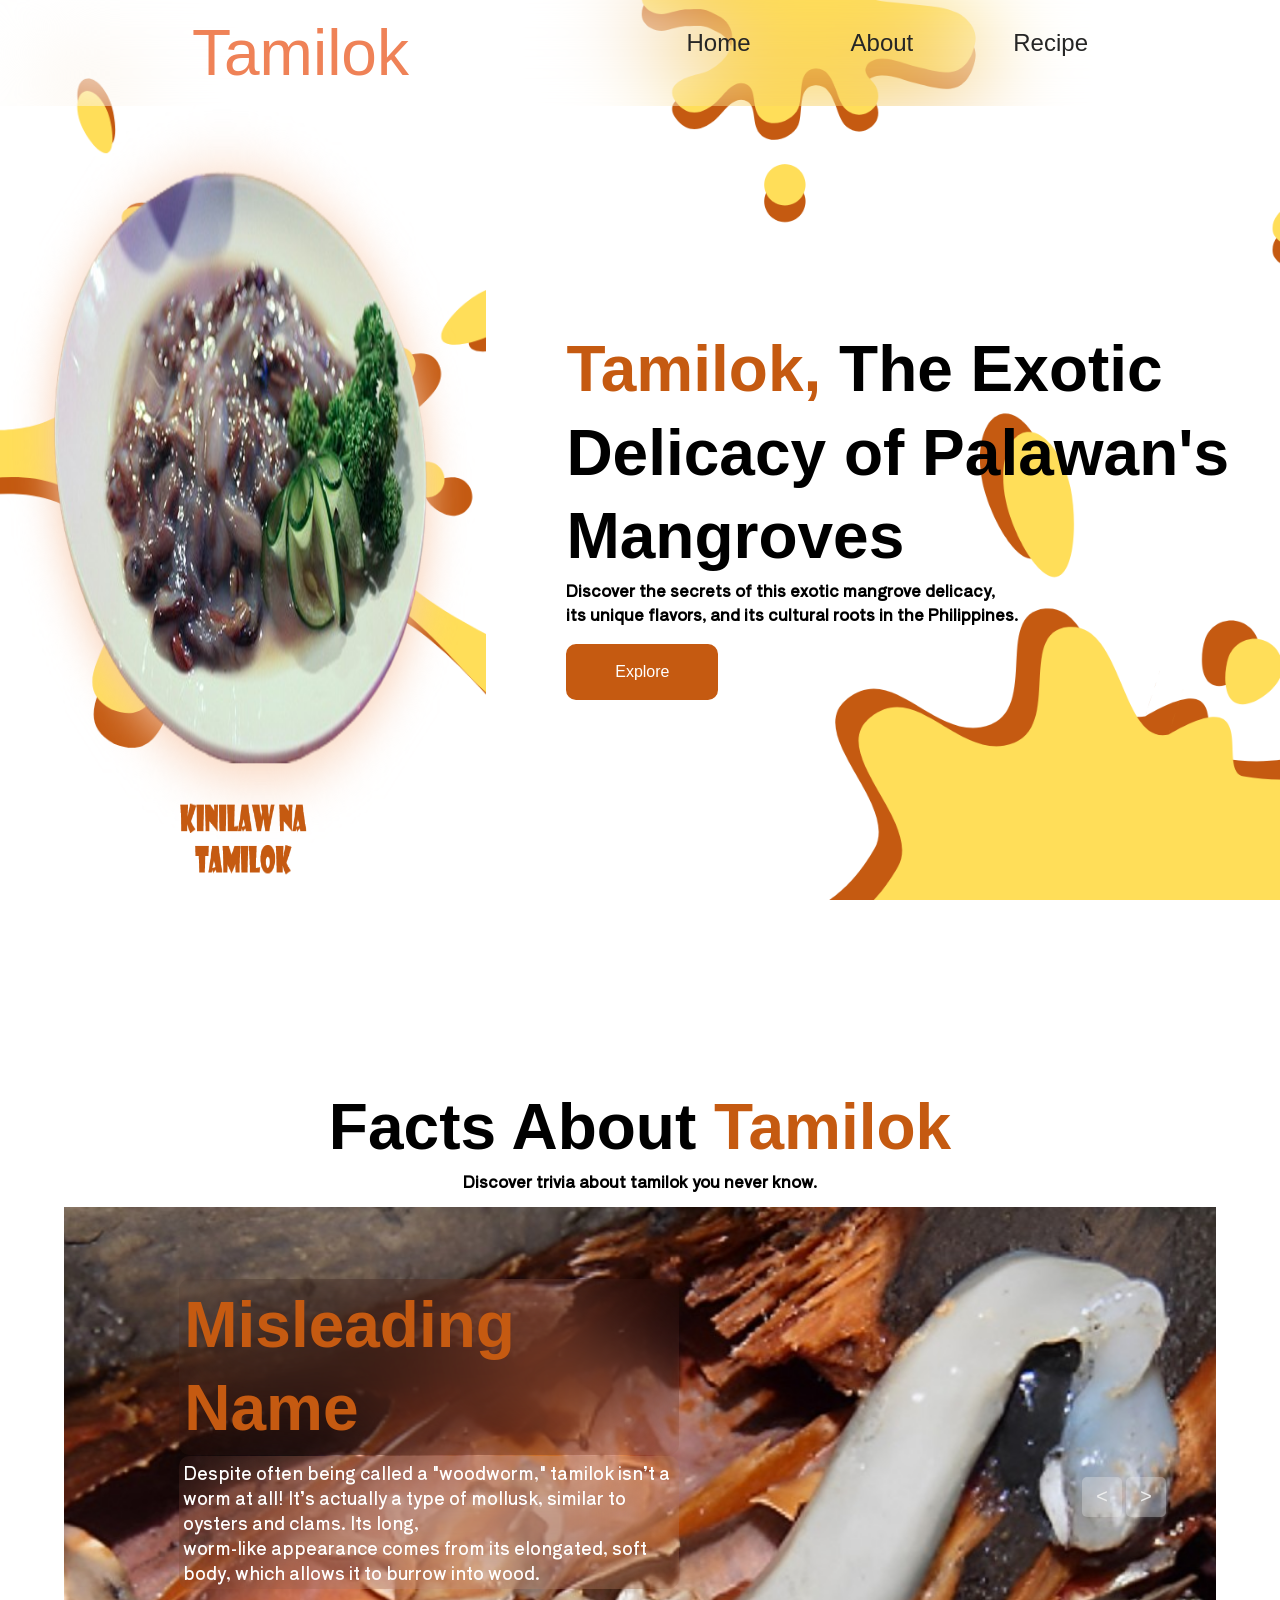
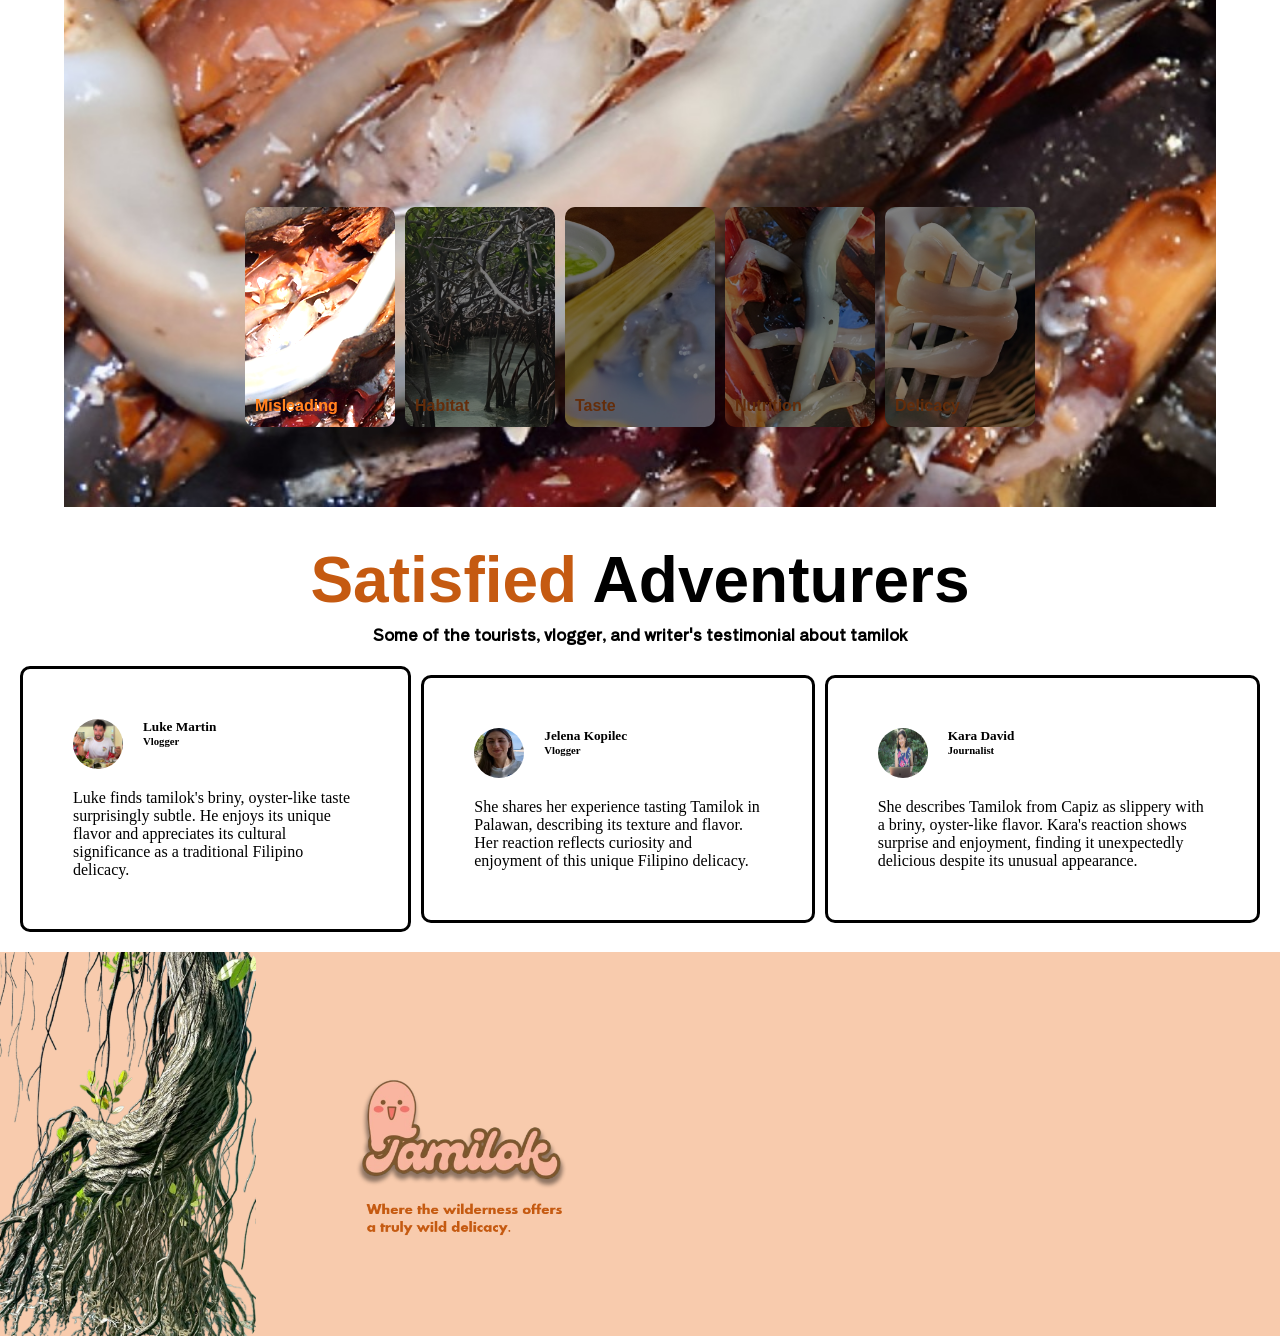
<file: index.html>
<html>
<head>
<title>Tamilok</title>

<!-- css link -->
<link rel="stylesheet" href="index.css">

<!-- logo font -->
<link rel="preconnect" href="https://fonts.googleapis.com">
<link rel="preconnect" href="https://fonts.gstatic.com">
<link href="https://fonts.googleapis.com/css2?family=Oi&display=swap" rel="stylesheet">
<link href="https://fonts.googleapis.com/css2?family=Oi&family=Shippori+Antique&display=swap" rel="stylesheet">
</head>



<body>
   <header>
      <p class= "logo">Tamilok</p>
	    <nav>
		   <ul>
		       <a href="index.html">Home</a>
		       <a href="About_tamilok.html">About</a>
		       <a href="Recipe.html">Recipe</a>
		       
		   </ul>
        </nav>
		
   </header>
   <section class="home">
   <div class="home-img">
		<img src=".\img\Picture2.png" alt="kinilaw na tamilok">
   </div>
   <div class="home-content">
		<h1><span>Tamilok,</span> The Exotic Delicacy of Palawan's Mangroves</h1>
		<p>Discover the secrets of this exotic mangrove delicacy,<br> its unique flavors, and its cultural roots in the Philippines.</p>
		<br>
		<button onclick="scrollToSection('section1')">Explore</button>
   </div>
   
   </section>
   <br>
   <br>
   <section  id="section1" class="home2">
   
   </section >
   
 
   <section class="home3">
   <div class="title">
   <br>
   <br>
   <br>
   <h1>Facts About <span>Tamilok</span></h1>
   <p>Discover trivia about tamilok you never know.</p>
   </div> 
   </section>
    
   
  
   
   <section>
    <!-- slider -->

    <div class="slider">
        <!-- list Items -->
        <div class="list">
            <div class="item active">
                <img src="background/1.jpg">
                <div class="content">
                    <h2>Misleading Name</h2>
                    <p>
                        Despite often being called a "woodworm," tamilok isn’t a worm at all! It’s actually a type of mollusk,
						similar to oysters and clams. Its long, <br>worm-like appearance comes from its elongated, soft body, 
						which allows it to burrow into wood.

                    </p>
                </div>
            </div>
            <div class="item">
                <img src="background/2.jpg">
                <div class="content">
                   
                    <h2>Found in Mangroves</h2>
                    <p>
                        Tamilok is found primarily in mangrove forests, particularly in the Philippines and other parts of Southeast Asia.
						It burrows into the mangrove wood, feeding on the wood’s particles and creating tunnels within.
                    </p>
                </div>
            </div>
            <div class="item">
                <img src="background/3.jpg">
                <div class="content">
                  
                    <h2>Unique Taste</h2>
                    <p>
                         Tamilok has a taste often described as a cross between oysters and mussels, with a creamy and slightly salty flavor. 
						 Locals enjoy it fresh, marinated with vinegar and spices, or even raw with a dash of calamansi juice!

                    </p>
                </div>
            </div>
            <div class="item">
                <img src="background/4.jpg">
                <div class="content">
                   
                    <h2>Nutritional Value</h2>
                    <p>
                       Tamilok is packed with protein, making it a good source of nutrition for people in regions where it’s consumed. 
					   It’s also low in fat and high in other minerals, contributing to its growing reputation as an exotic but healthy delicacy.

                    </p>
                </div>
            </div>
            <div class="item">
                <img src="background/5.jpg">
                <div class="content">
                    
                    <h2>Cultural Delicacy</h2>
                    <p>
                        In the Philippines, tamilok is considered a delicacy, especially in Palawan. 
						It’s often a dare or a fun experience for tourists to try it, and it’s even celebrated in local festivals, showcasing the unique culinary heritage of the area.

                    </p>
                </div>
            </div>
        </div>
		 <!-- button arrows -->
        <div class="arrows">
            <button id="prev"><</button>
            <button id="next">></button>
        </div>
        <!-- thumbnail -->
        <div class="thumbnail">
            <div class="item active">
                <img src="background/1.jpg">
                <div class="content">
                    Misleading
                </div>
            </div>
            <div class="item">
                <img src="background/2.jpg">
                <div class="content">
                    Habitat
                </div>
            </div>
            <div class="item">
                <img src="background/3.jpg">
                <div class="content">
                    Taste
                </div>
            </div>
            <div class="item">
                <img src="background/4.jpg">
                <div class="content">
                    Nutrition
                </div>
            </div>
            <div class="item">
                <img src="background/5.jpg">
                <div class="content">
                    Delicacy
                </div>
            </div>
        </div>
    </div>


    <script src="app.js"></script>
   </section>
   <div class="testimony">
		<div class = "title">
		   <h1><span>Satisfied</span> Adventurers</h1>
		    <p>Some of the tourists, vlogger, and writer's testimonial about tamilok</p>
		</div>
   </div>
   
   
   <section class="msgbox">
		   <div class = "msg">
		   <div class="name_work">
		        <img src="./profile pics/Lukemartin.jpg" alt="picture">
				<ul>
				<h5>Luke Martin</h5>
				<h6>Vlogger</h6>
				<ul>
				</div>
				<p>Luke finds tamilok's briny, oyster-like taste surprisingly subtle. He enjoys its unique flavor
                     and appreciates its cultural significance as a traditional Filipino delicacy.</p>
				
		   </div>
		   <div class = "msg">
		   <div class="name_work">
		        <img src="./profile pics/Jelena.png" alt="picture">
				<ul>
				<h5>Jelena Kopilec</h5>
				<h6>Vlogger</h6>
				<ul>
				</div>
				<p>She shares her experience tasting Tamilok in Palawan, describing its texture and flavor.
                     Her reaction reflects curiosity and enjoyment of this unique Filipino delicacy.
</p>
		   </div>
		   <div class = "msg">
		   <div class="name_work">
		        <img src="./profile pics/KaraDavid.jpg" alt="picture">
				<ul>
				<h5>Kara David</h5>
				<h6>Journalist</h6>
				<ul>
				</div>
				<p>She describes Tamilok from Capiz as slippery with a briny, oyster-like flavor.
                     Kara's reaction shows surprise and enjoyment, finding it unexpectedly delicious despite its unusual appearance.</p>
		   </div>
        </div>
    </section>
		
   <footer class="footer">
     <div class="mangrove">
	    <img src=".\img\Red_Mangroves___Florida-removebg-preview.png" alt="">
	 </div>
	 <div class="logo2">
	   <img src=".\img\Picture1.png" alt="">
	</div>
   </footer>
</body>
</html>
</file>
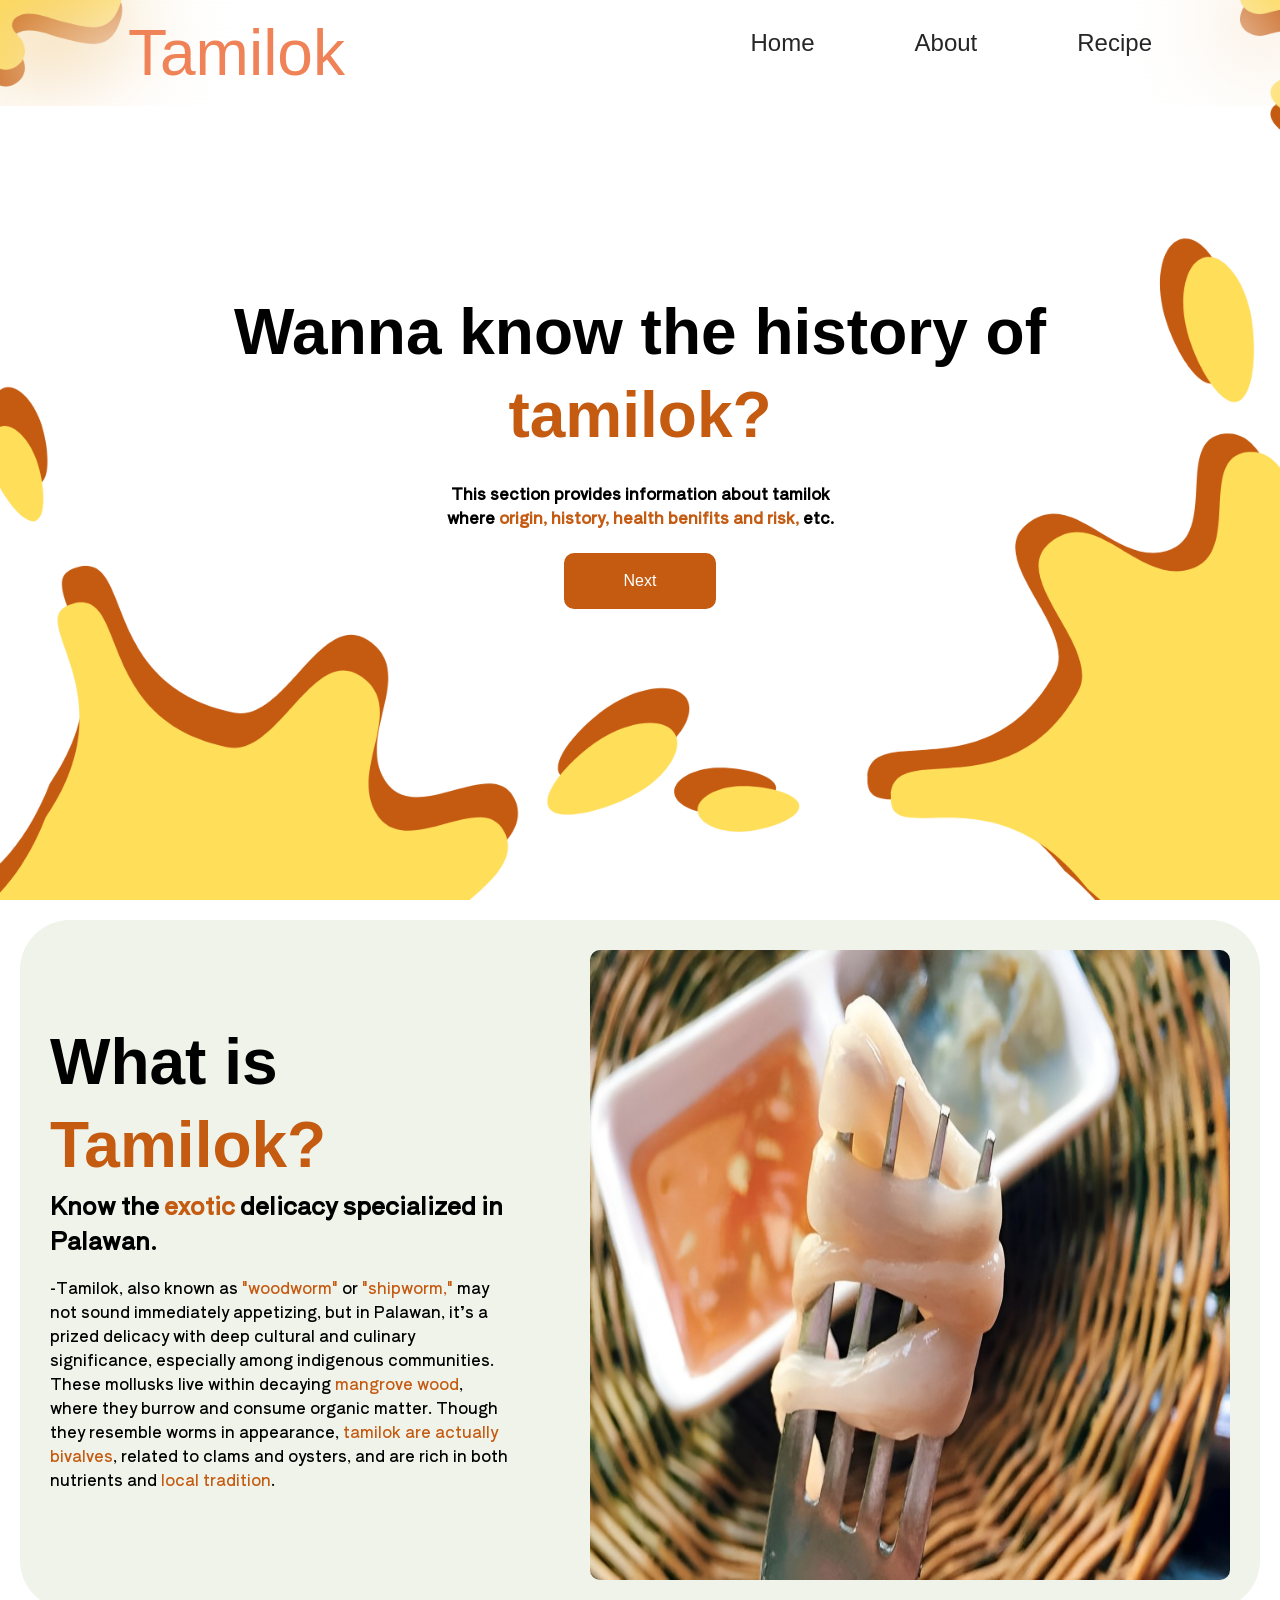
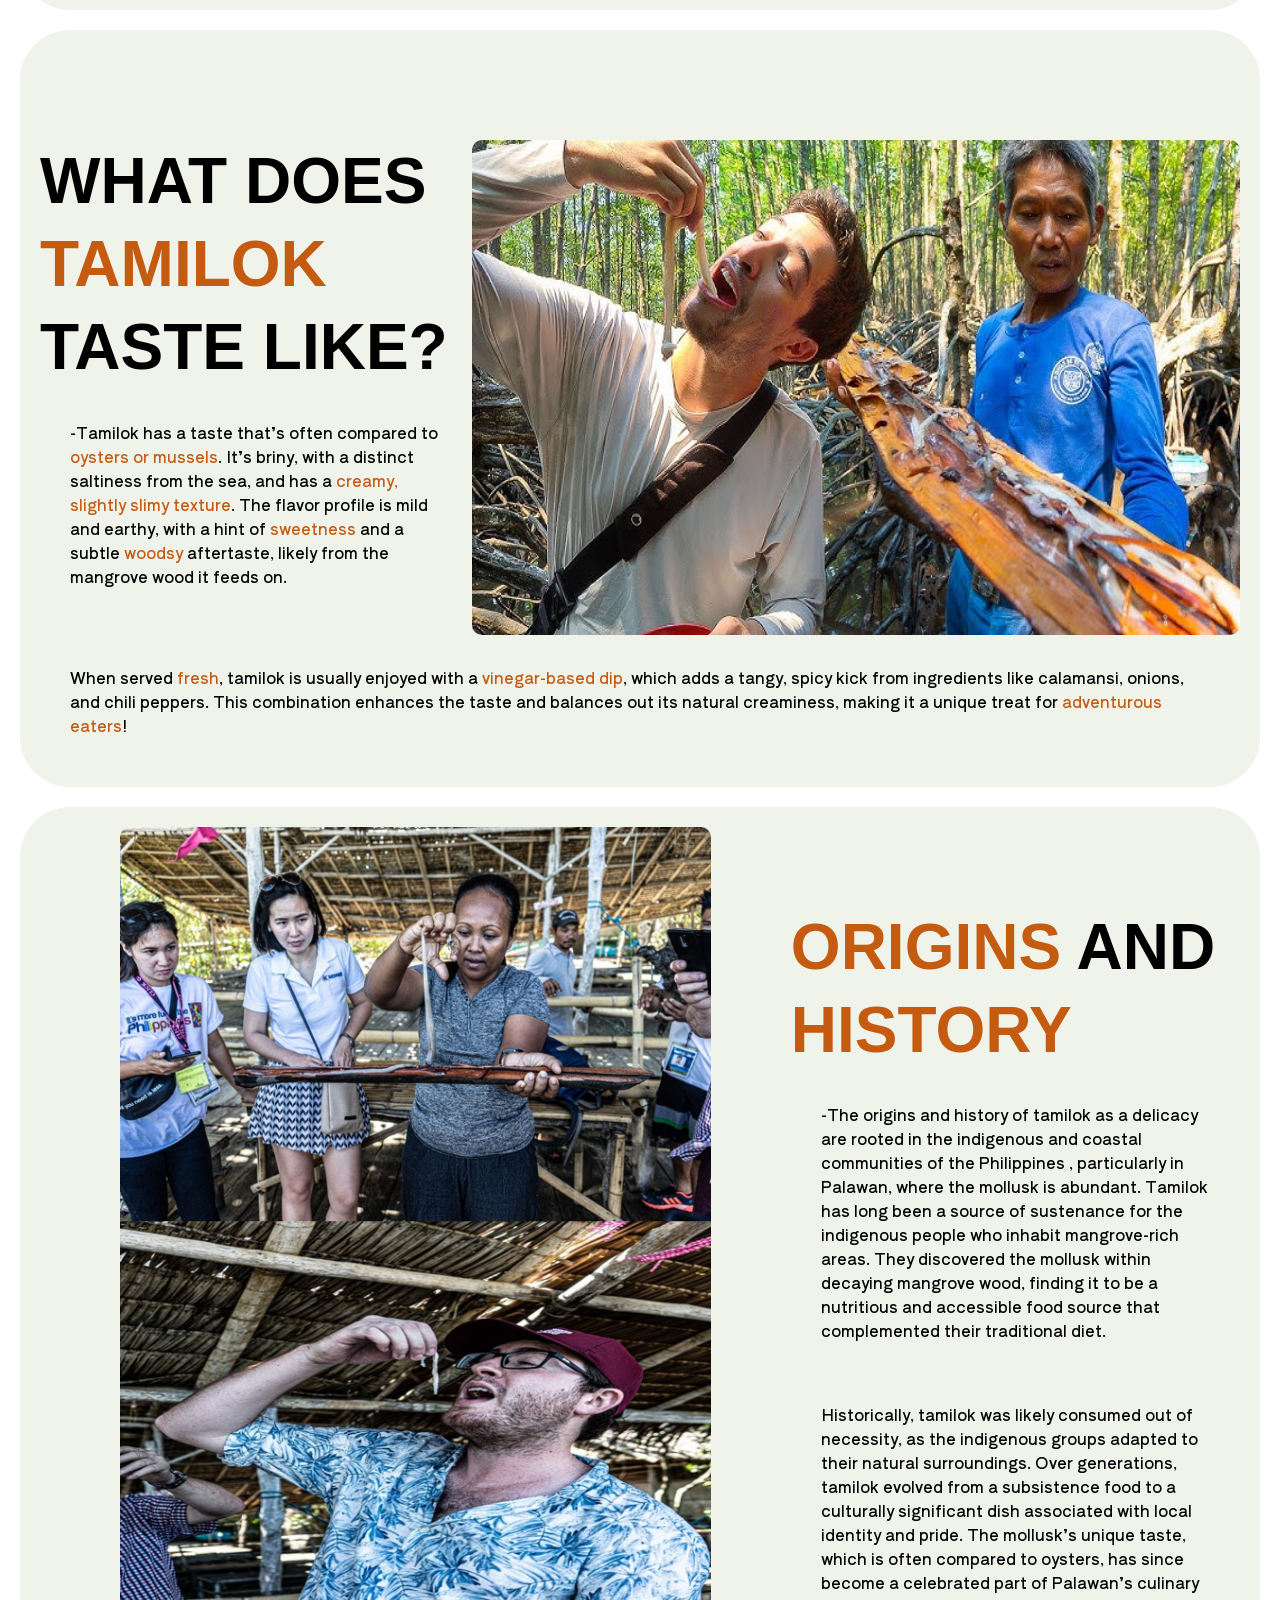
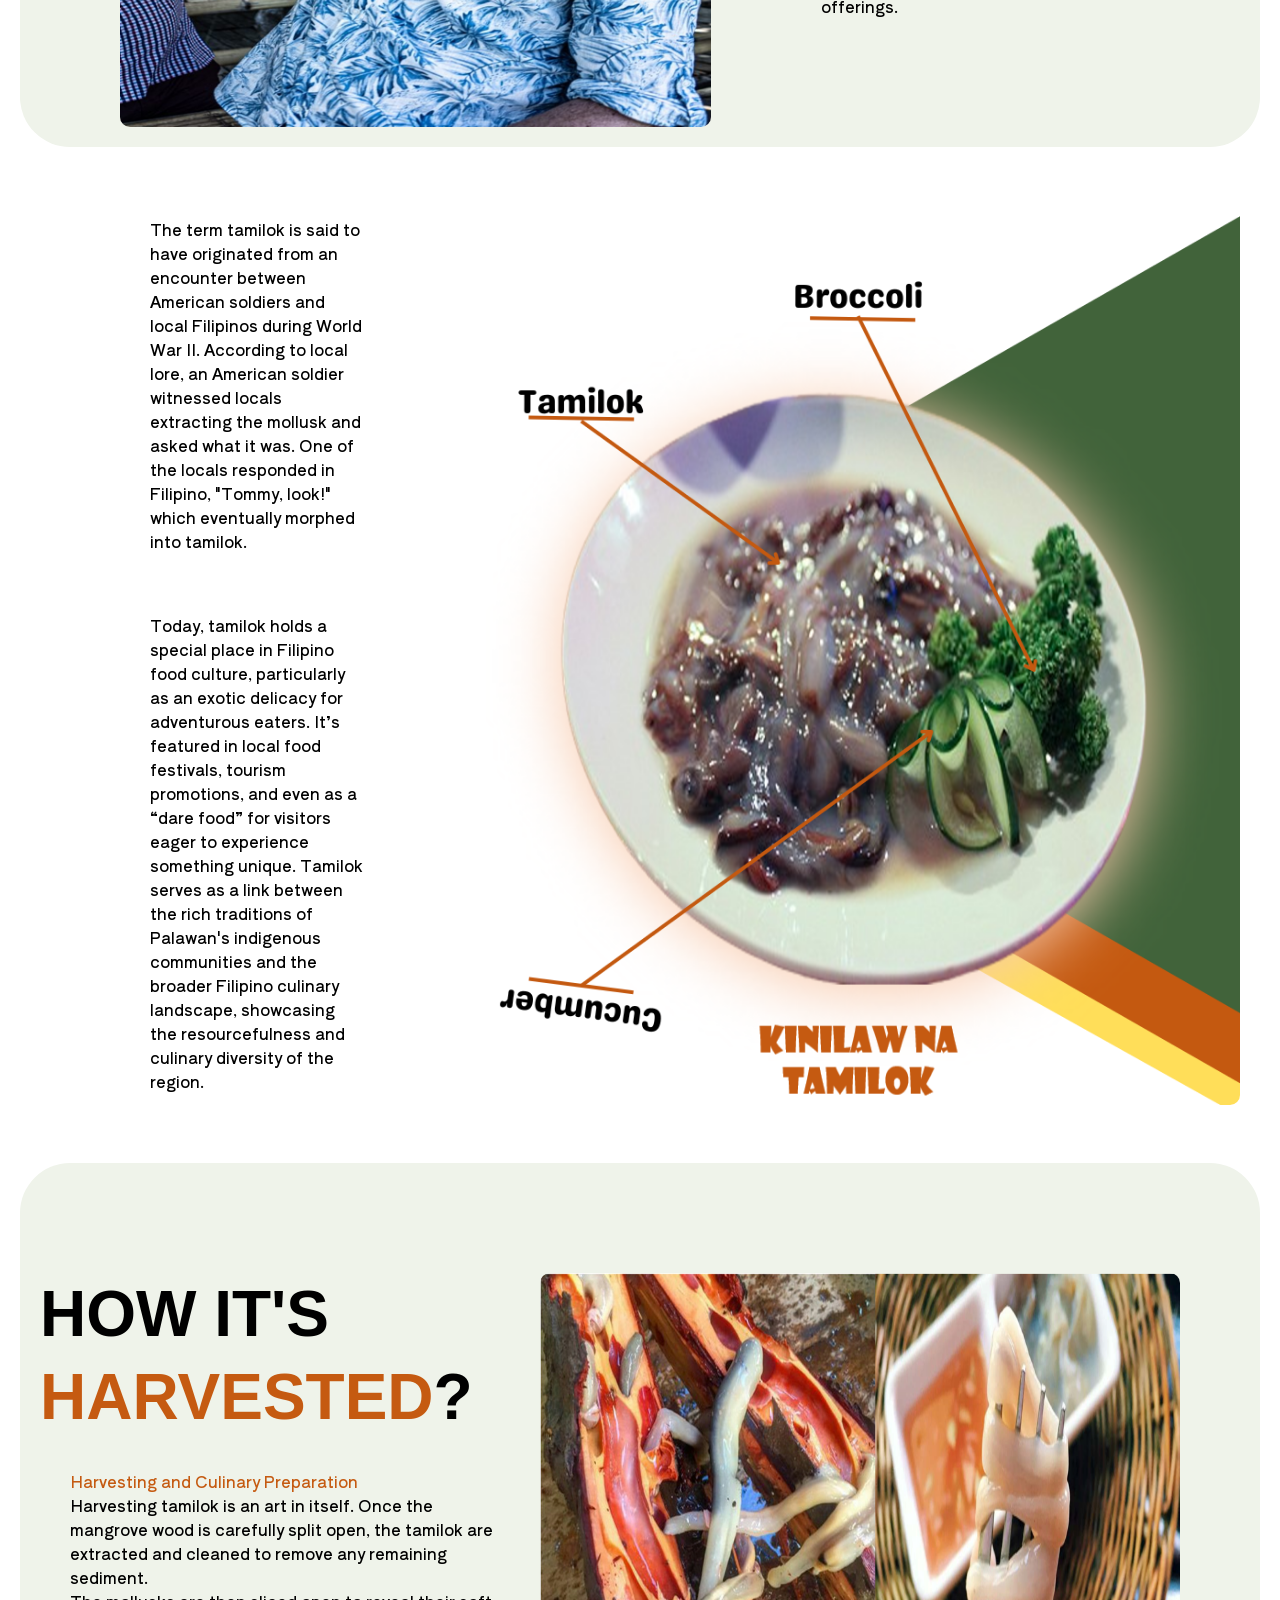
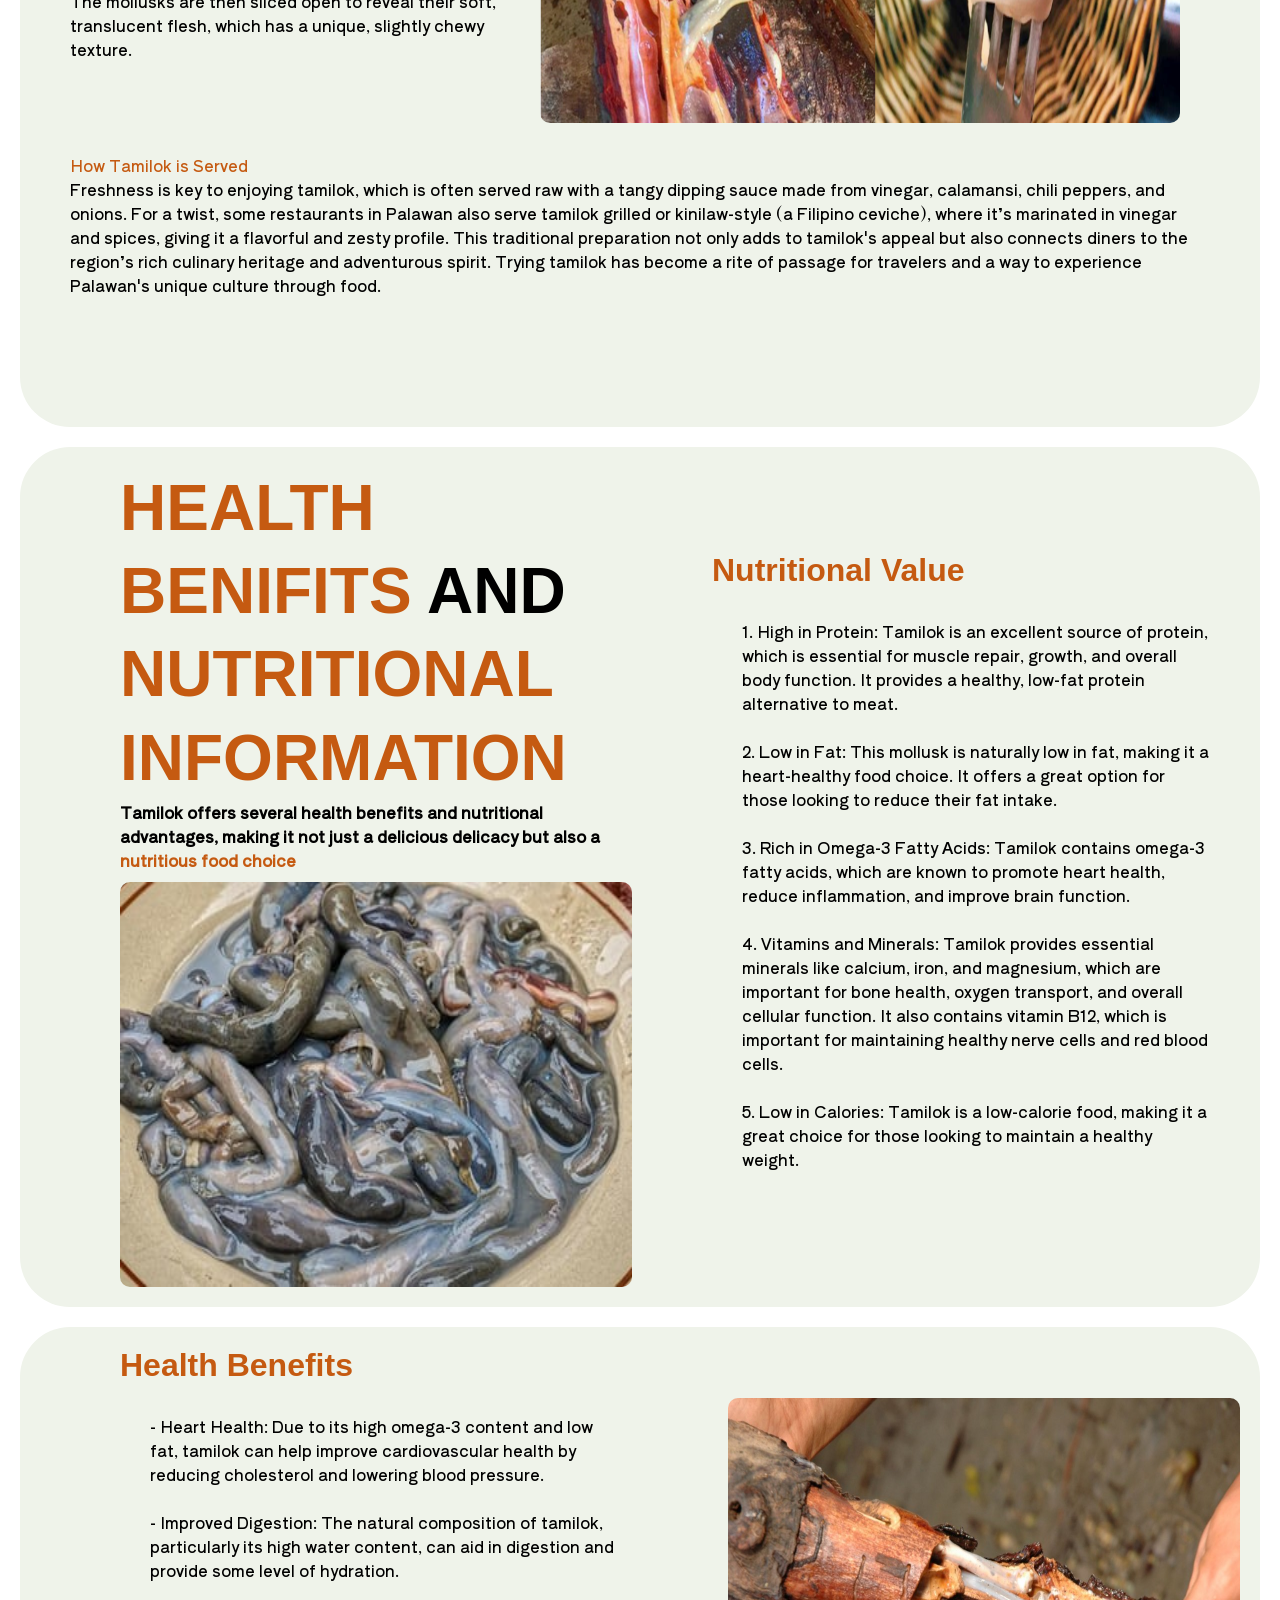
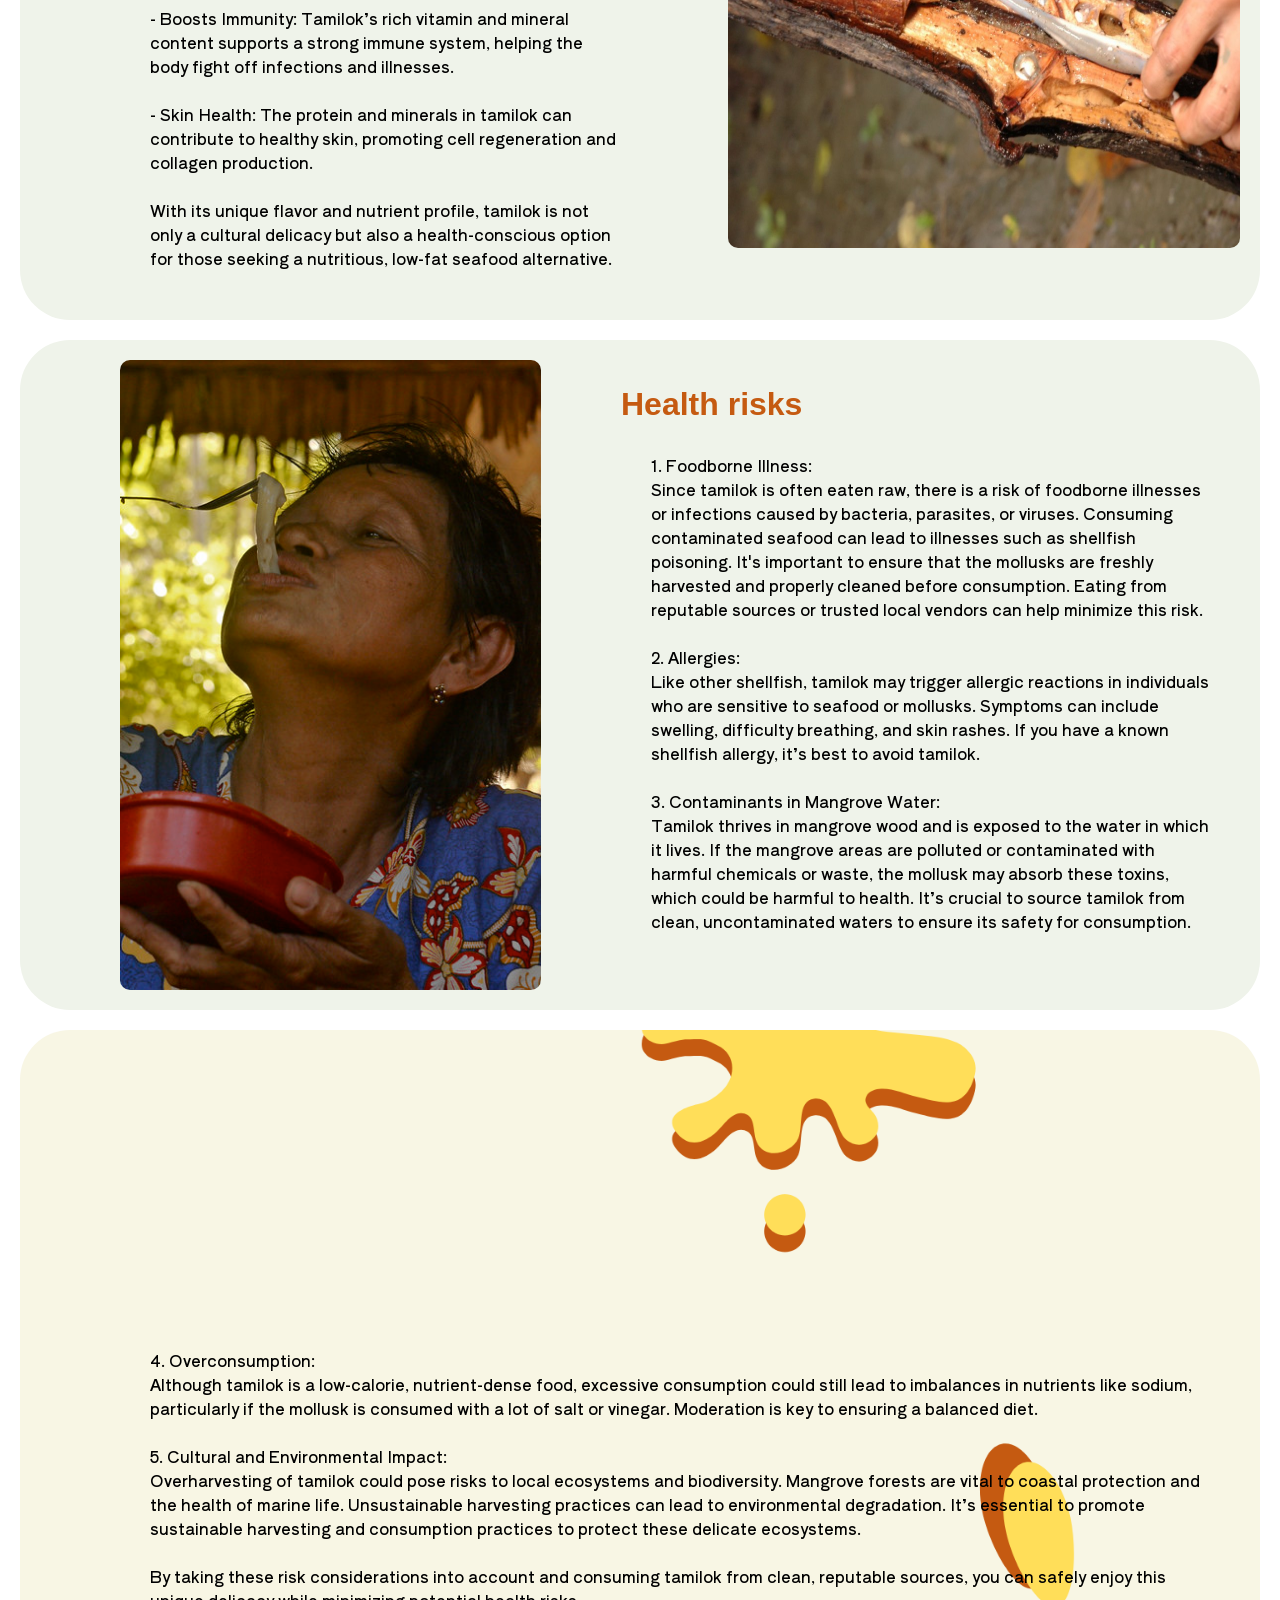
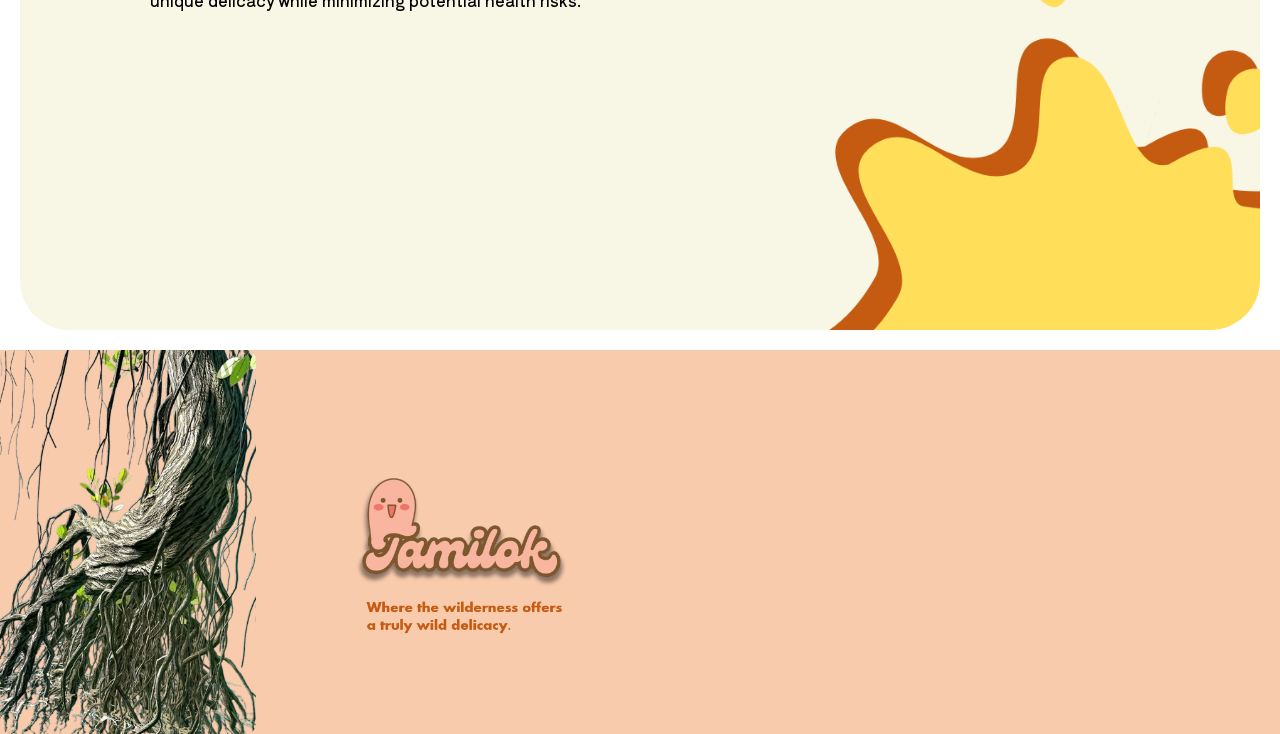
<file: About_tamilok.html>
<html>
<head>
<title>Tamilok</title>

<!-- css link -->
<link rel="stylesheet" href="About_tamilok.css">

<!-- logo font -->
<link rel="preconnect" href="https://fonts.googleapis.com">
<link rel="preconnect" href="https://fonts.gstatic.com" crossorigin>
<link href="https://fonts.googleapis.com/css2?family=Oi&display=swap" rel="stylesheet">
<link href="https://fonts.googleapis.com/css2?family=Oi&family=Shippori+Antique&display=swap" rel="stylesheet">

<!-- icons -->
<link rel="stylesheet" href="https://cdnjs.cloudflare.com/ajax/libs/font-awesome/6.5.2/css/all.min.css">
</head>



<body>
   <header>
      <p class= "logo">Tamilok</p>
	    <nav>
		   <ul>
		       <a href="index.html">Home</a>
		       <a href="About_tamilok.html">About</a>
		       <a href="Recipe.html">Recipe</a>
		       
		   </ul>
        </nav>
		
   </header>
   <section class = "intro">
	<h1>Wanna know the history of <br> <span>tamilok?</span></h1>
	<h4>This section provides information about tamilok<br>
	where <span>origin, history, health benifits and risk,</span> etc.</h2>
	<button onclick="scrollToSection('section1')">Next</button>

   </section>
   <div class="space">
   <section id="section1" class="home">

			<ul>
			<h1>What is <span>Tamilok?</span></h1>
			<h2>Know the<span> exotic</span> delicacy specialized in Palawan.</h2>
			<br>
			<p>
			-Tamilok, also known as <span>"woodworm"</span> or <span>"shipworm,"</span> may not sound immediately appetizing,
			but in Palawan, it’s a prized delicacy with deep cultural and culinary significance, 
			especially among indigenous communities. These mollusks live within
			decaying<span> mangrove wood</span>, where they burrow and consume organic matter. 
			Though they resemble worms in appearance,<span> tamilok are actually bivalves</span>, related to clams and oysters,
			and are rich in both nutrients and <span>local tradition</span>.
			</p>
			<br>
			</ul>
			<img src="./background/5.jpg" alt="pic">
		
   </section>
   
   <section id="section2" class="home1">
   <div style="height: 10vh;"></div>

	       <div class = "content">
		   <ul>
			<h1>WHAT DOES <span>TAMILOK</span> TASTE LIKE?</h1>
			<p>
			-Tamilok has a taste that’s often compared to <span>oysters or mussels</span>. It’s briny, with a distinct saltiness from the sea,
			and has a <span>creamy, slightly slimy texture</span>. The flavor profile is mild and earthy, with a hint of <span>sweetness</span> and a subtle
			<span>woodsy</span> aftertaste, likely from the mangrove wood it feeds on. 
			</p>
			</ul>
			<img src="./img/hq720.jpg" alt="pic">
			</div>
			<p>
			When served <span>fresh</span>, tamilok is usually enjoyed with a <span>vinegar-based dip</span>, which adds a tangy, spicy kick from ingredients
			like calamansi, onions, and chili peppers. This combination enhances the taste and balances out its natural creaminess,
			making it a unique treat for <span>adventurous eaters</span>!
			</p>
		
			
   </section>
   
   <section class="home2">
   <div style="height: 10vh;"></div>
				<img src="./img/Picture3.png" alt="pic">
			<ul>
			<h1><span>ORIGINS</span> AND <span>HISTORY</span></h1>
			<p>
			-The origins and history of tamilok as a delicacy are rooted in the indigenous and coastal communities of the Philippines
			, particularly in Palawan, where the mollusk is abundant. Tamilok has long been a source of sustenance for the indigenous
			people who inhabit mangrove-rich areas. They discovered the mollusk within decaying mangrove wood, finding it to be a
			nutritious and accessible food source that complemented their traditional diet. 
 
			</p>
			<p>
			Historically, tamilok was likely consumed out of necessity, as the indigenous groups adapted to their natural 
			surroundings. Over generations, tamilok evolved from a subsistence food to a culturally significant dish associated
			with local identity and pride. The mollusk’s unique taste, which is often compared to oysters, has since become a
			celebrated part of Palawan’s culinary offerings.
			</p>
			</ul>
			
   </section>
   
   <section class="home3">
   <div style="height: 10vh;"></div>
   <ul>
			<p>
			The term tamilok is said to have originated from an encounter between American soldiers and local Filipinos during World
			War II. According to local lore, an American soldier witnessed locals extracting the mollusk and asked what it was. One 
			of the locals responded in Filipino, "Tommy, look!" which eventually morphed into tamilok.
			</p>
			<p>
			Today, tamilok holds a special place in Filipino food culture, particularly as an exotic delicacy for adventurous eaters.
			It’s featured in local food festivals, tourism promotions, and even as a “dare food” for visitors eager to experience 
			something unique. Tamilok serves as a link between the rich traditions of Palawan's indigenous communities and the 
			broader Filipino culinary landscape, showcasing the resourcefulness and culinary diversity of the region.

			</p>
			</ul>
			<img src="./img/Tamilok about.png" alt="pic">
   </section>
   
   <section class="home4">
   <div style="height: 10vh;"></div>
   
			<div class=" content">
			<ul>
			<h1>HOW IT'S <span>HARVESTED</span>?</h1>
			<p>
			<span>Harvesting and Culinary Preparation</span><br>
			Harvesting tamilok is an art in itself. Once the mangrove wood is carefully split open, the tamilok are extracted 
			and cleaned to remove any remaining sediment.<br> The mollusks are then sliced open to reveal their soft, translucent
			flesh, which has a unique, slightly chewy texture. 
			</p>
			
			</ul>
			<img src="./img/Picture4.png" alt="pic">
			<p>
			</div>
			<p>
			<span>How Tamilok is Served</span><br>
			Freshness is key to enjoying tamilok, which is often served raw with a tangy dipping sauce made from vinegar, calamansi,
			chili peppers, and onions. For a twist, some restaurants in Palawan also serve tamilok grilled or kinilaw-style 
			(a Filipino ceviche), where it’s marinated in vinegar and spices, giving it a flavorful and zesty profile. 
			This traditional preparation not only adds to tamilok's appeal but also connects diners to the region’s rich 
			culinary heritage and adventurous spirit. 
			Trying tamilok has become a rite of passage for travelers and a way to experience Palawan's unique culture through food.
			</p>
			<div style="margin-bottom: 5rem;"></div>
   </section>
   
   <section class="home5">
   <div style="height: 20vh;"></div>
			<ul>
				<h1><span>HEALTH BENIFITS</span> AND <span>NUTRITIONAL INFORMATION</span></h1>
				<h4>Tamilok offers several health benefits and nutritional advantages,
				making it not just a delicious delicacy but also a <span>nutritious food choice</span></h4>
				<img src="img/5d441db3-f586-415a-8ff5-367a7ec39afd.jpg" alt="pic">
			</ul>
			<ul>
			
			<div class="idn"><span>Nutritional Value</span></div>
			<p>
			1. High in Protein: Tamilok is an excellent source of protein, which is essential for muscle repair, growth,
			and overall body function. It provides a healthy, low-fat protein alternative to meat.<br>
				<br>
			2. Low in Fat: This mollusk is naturally low in fat, making it a heart-healthy food choice.
			It offers a great option for those looking to reduce their fat intake.<br>
				<br>
			3. Rich in Omega-3 Fatty Acids: Tamilok contains omega-3 fatty acids, which are known to promote heart health,
			reduce inflammation, and improve brain function.<br>
				<br>
			4. Vitamins and Minerals: Tamilok provides essential minerals like calcium, iron, and magnesium,
			which are important for bone health, oxygen transport, and overall cellular function. It also contains vitamin B12, 
			which is important for maintaining healthy nerve cells and red blood cells.<br>
				<br>
			5. Low in Calories: Tamilok is a low-calorie food, making it a great choice for those looking to maintain a healthy
			weight.<br>

			</p>
			</ul>
   </section>
   
   <section class="home6">
   <div style="height: 10vh;"></div>
   <ul>
   
			 <div class="idn"><span>Health Benefits</span><br></div>
			 <p>
				
			- Heart Health: Due to its high omega-3 content and low fat, tamilok can help improve cardiovascular health by reducing
			cholesterol and lowering blood pressure.
				<br>
				<br>
			- Improved Digestion: The natural composition of tamilok, particularly its high water content, can aid in digestion and 
			provide some level of hydration.
				<br>
				<br>
			- Boosts Immunity: Tamilok’s rich vitamin and mineral content supports a strong immune system, helping the body fight off
			infections and illnesses.
				<br>
				<br>
			- Skin Health: The protein and minerals in tamilok can contribute to healthy skin, promoting cell regeneration and 
			collagen production.
				<br>
				<br>
			With its unique flavor and nutrient profile, tamilok is not only a cultural delicacy but also a health-conscious option
			for those seeking a nutritious, low-fat seafood alternative.
			</p>
</ul>
			<img src="./img/Tamilok-Shipworm.jpg" alt="pic">
   </section>
   
   <section class="home7">
   <div style="height: 10vh;"></div>
			<img src="./img/4631150655_80e7b31d76_z.jpg" alt="pic">
			<ul>
			
			<div class="idn"><span>Health risks</span><br></div>
			
			<p>
			 1. Foodborne Illness:<br>  
				Since tamilok is often eaten raw, there is a risk of foodborne illnesses or infections caused by bacteria, 
				parasites, or viruses. Consuming contaminated seafood can lead to illnesses such as shellfish poisoning. 
				It's important to ensure that the mollusks are freshly harvested and properly cleaned before consumption.
				Eating from reputable sources or trusted local vendors can help minimize this risk.
			<br> 
			<br> 
			2. Allergies:<br>   
				Like other shellfish, tamilok may trigger allergic reactions in individuals who are sensitive to seafood or mollusks.
				Symptoms can include swelling, difficulty breathing, and skin rashes. 
				If you have a known shellfish allergy, it’s best to avoid tamilok.
			<br> 
			<br> 
			3. Contaminants in Mangrove Water:<br> 
			Tamilok thrives in mangrove wood and is exposed to the water in which it lives. If the mangrove areas are polluted
			or contaminated with harmful chemicals or waste, the mollusk may absorb these toxins, which could be harmful to health.
			It’s crucial to source tamilok from clean, uncontaminated waters to ensure its safety for consumption.

			</p>
			</ul>
			
   </section>
   
   <section id="bottom" class="home8">
   <div style="height: 10vh;"></div>
			<p>
			 4. Overconsumption:<br>   
			Although tamilok is a low-calorie, nutrient-dense food, excessive consumption could still lead to imbalances in nutrients
			like sodium, particularly if the mollusk is consumed with a lot of salt or vinegar. Moderation is key to ensuring 
			a balanced diet.
			<br> 
			<br> 
			5. Cultural and Environmental Impact:<br>   
			Overharvesting of tamilok could pose risks to local ecosystems and biodiversity. Mangrove forests are vital to coastal
			protection and the health of marine life. Unsustainable harvesting practices can lead to environmental degradation.
			It’s essential to promote sustainable harvesting and consumption practices to protect these delicate ecosystems.<br> 
				<br> 
			By taking these risk considerations into account and consuming tamilok from clean, reputable sources, 
			you can safely enjoy this unique delicacy while minimizing potential health risks.

			</p>
   </section>
</div>
   <a href="#" class="back-to-top">
	<span>&#8593;</span>
</a>
   <footer class="footer">
	<div class="mangrove">
	   <img src=".\img\Red_Mangroves___Florida-removebg-preview.png" alt="">
	</div>
	<div class="logo2">
	  <img src=".\img\Picture1.png" alt="">
   </div>
  </footer>
   </body>
   <script src="up.js"></script>
   <script src="app.js"></script>
</html>
</file>
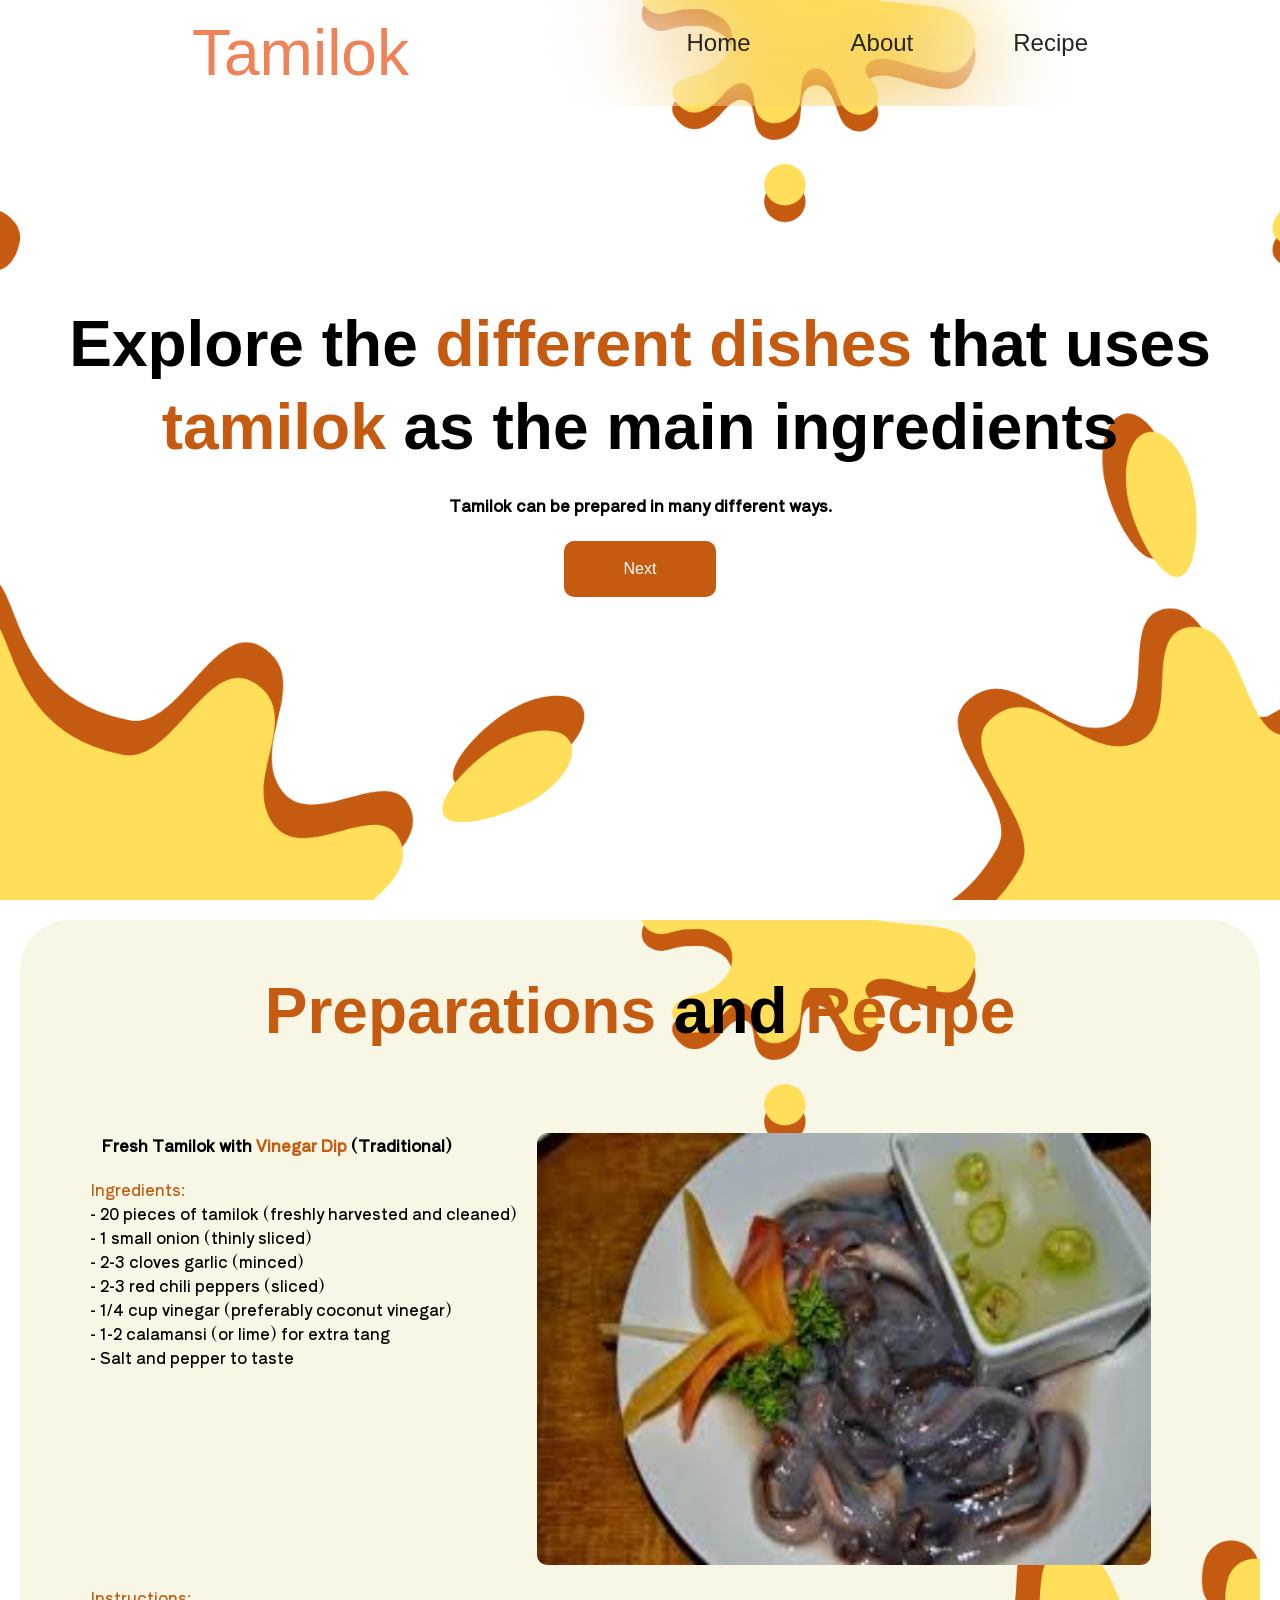
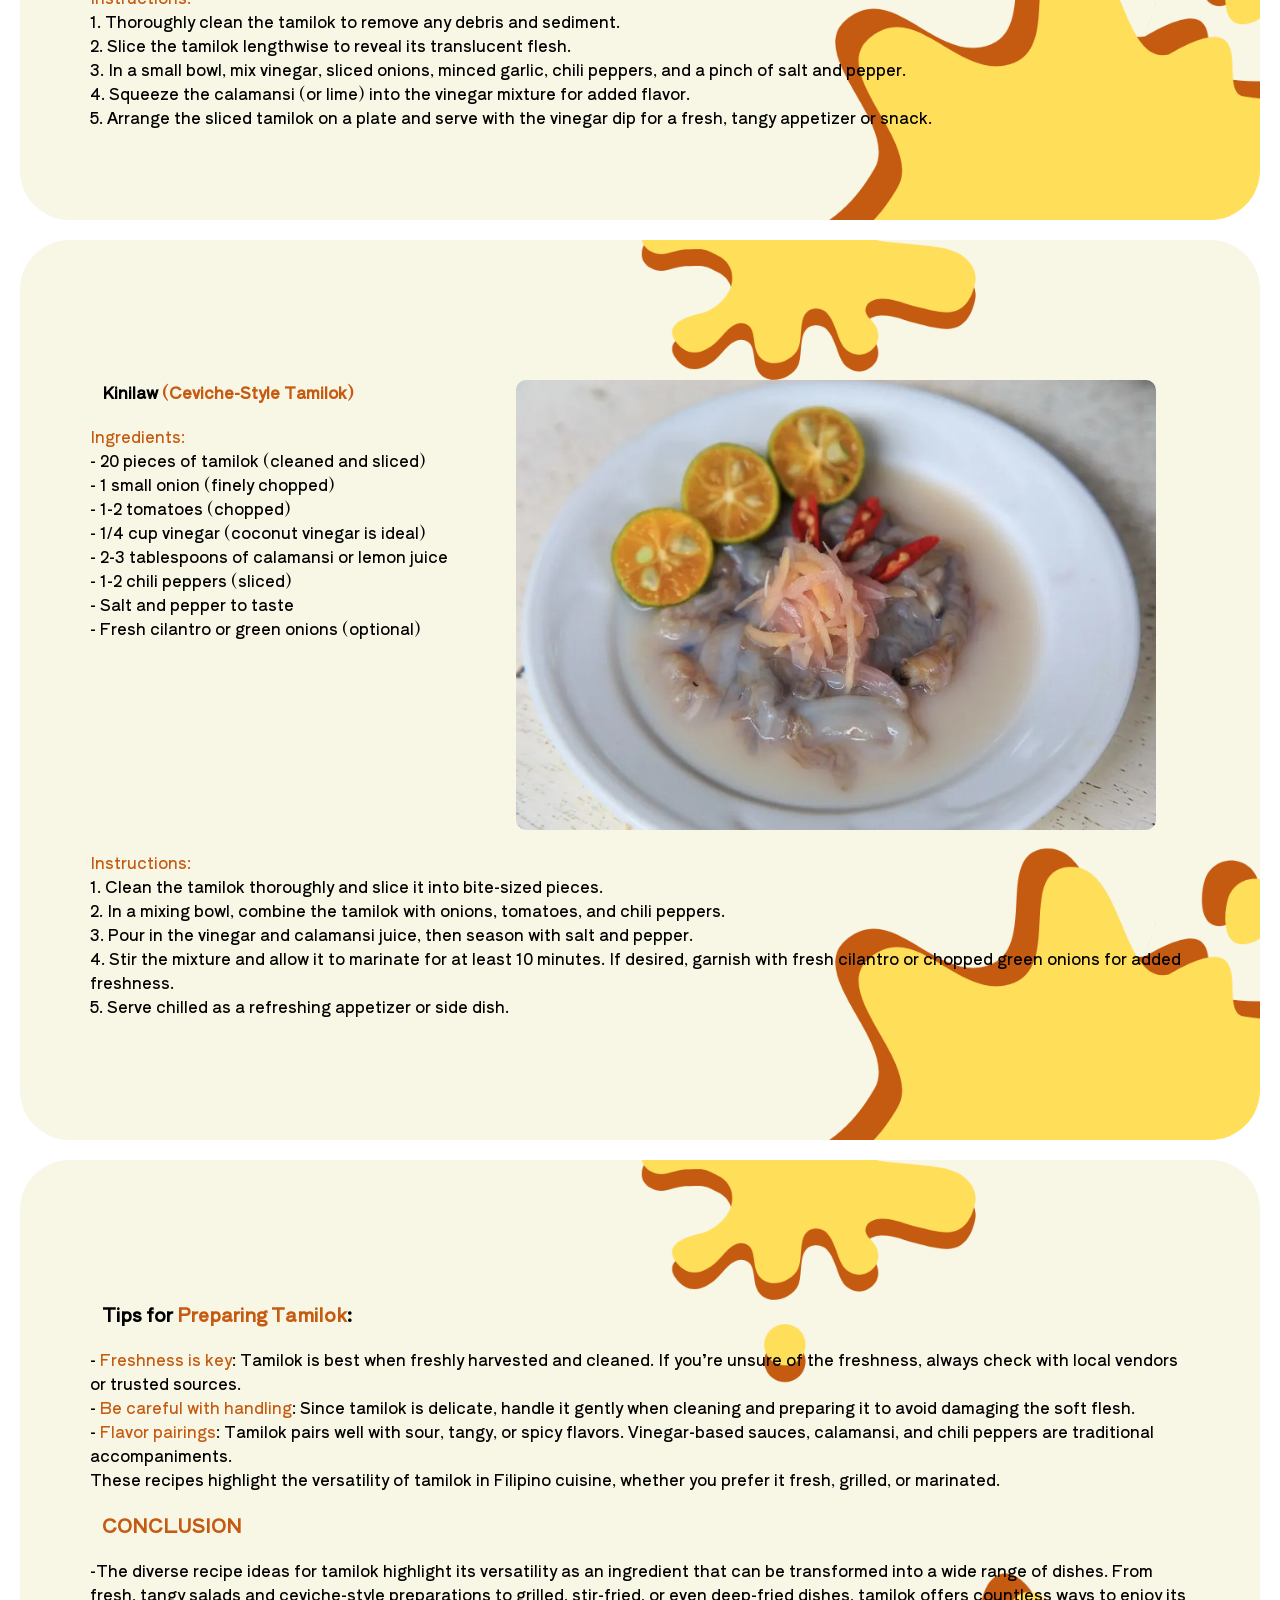
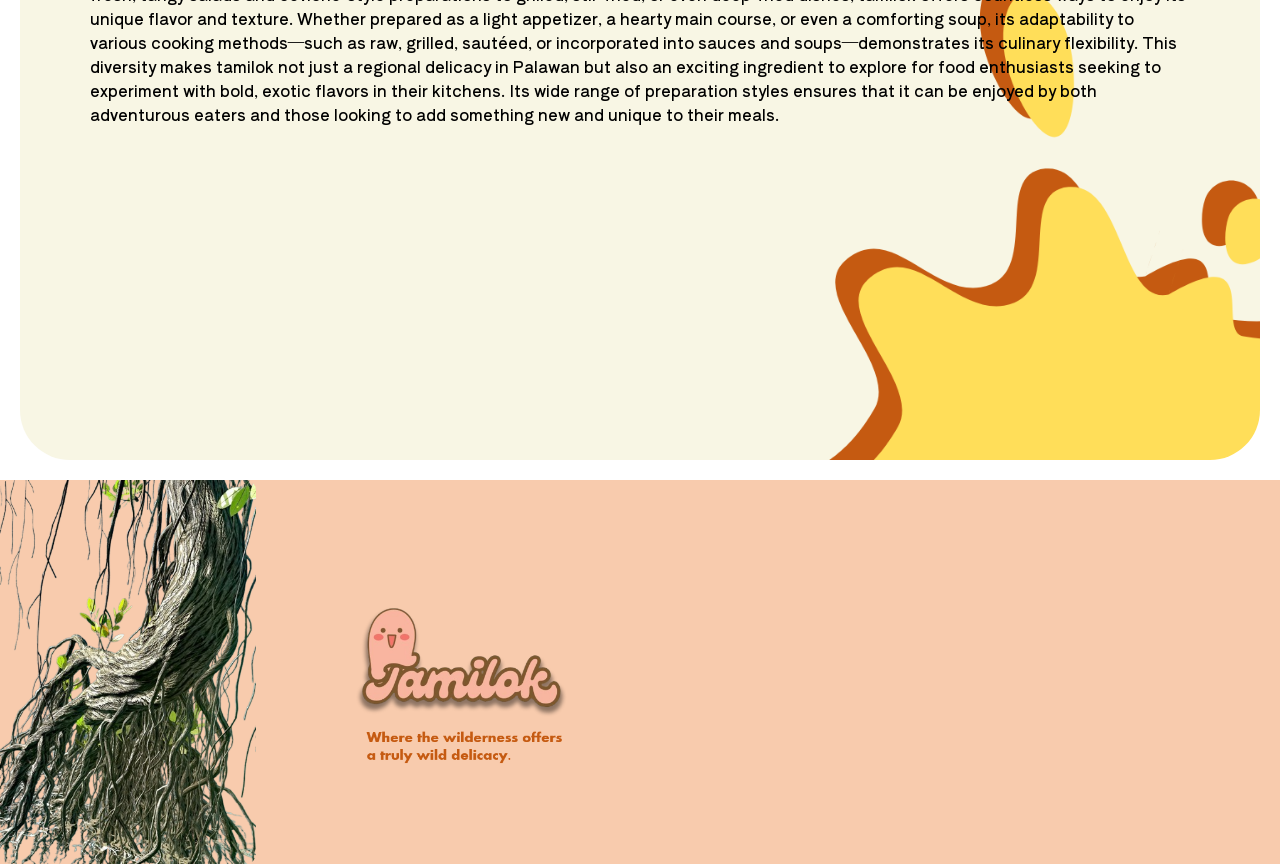
<file: Recipe.html>
<html>
<head>
<title>Tamilok</title>

<!-- css link -->
<link rel="stylesheet" href="Recipe.css">

<!-- logo font -->
<link rel="preconnect" href="https://fonts.googleapis.com">
<link rel="preconnect" href="https://fonts.gstatic.com" crossorigin>
<link href="https://fonts.googleapis.com/css2?family=Oi&display=swap" rel="stylesheet">
<link href="https://fonts.googleapis.com/css2?family=Oi&family=Shippori+Antique&display=swap" rel="stylesheet">

<!-- icons -->
<link rel="stylesheet" href="https://cdnjs.cloudflare.com/ajax/libs/font-awesome/6.5.2/css/all.min.css">
</head>



<body>
   <header>
      <p class= "logo">Tamilok</p>
	    <nav>
		   <ul>
		       <a href="index.html">Home</a>
		       <a href="About_tamilok.html">About</a>
		       <a href="Recipe.html">Recipe</a>
		       
		   </ul>
        </nav>
		
   </header>
   <section class="home">
      <h1>Explore the <span>different dishes</span> that uses <br> <span>tamilok</span> as the main ingredients</h1>
      <h4>Tamilok can be prepared in many different ways.</h4>
      <button onclick="scrollToSection('section1')">Next</button>

   </section>
   <div class="space">
   <section id="section1" class="home1">
			<h1><span>Preparations</span> and <span>Recipe</span></h1>
			<div class="content">
			<ul>
			<h4>Fresh Tamilok with <span>Vinegar Dip</span> (Traditional)</h4>
			<p><span>Ingredients:</span><br>
   - 20 pieces of tamilok (freshly harvested and cleaned)<br>
   - 1 small onion (thinly sliced)<br>
   - 2-3 cloves garlic (minced)<br>
   - 2-3 red chili peppers (sliced)<br>
   - 1/4 cup vinegar (preferably coconut vinegar)<br>
   - 1-2 calamansi (or lime) for extra tang<br>
   - Salt and pepper to taste<br>
 </p>
			</ul>
			<img src="img/images.jfif">
			</div>
<p><span>Instructions:</span><br>
   1. Thoroughly clean the tamilok to remove any debris and sediment.<br>
   2. Slice the tamilok lengthwise to reveal its translucent flesh.<br>
   3. In a small bowl, mix vinegar, sliced onions, minced garlic, chili peppers, and a pinch of salt and pepper.<br>
   4. Squeeze the calamansi (or lime) into the vinegar mixture for added flavor.<br>
   5. Arrange the sliced tamilok on a plate and serve with the vinegar dip for a fresh, tangy appetizer or snack.<br>
			 </p>
   </section>
   
   <section class="home2">
      <div style="height: 10vh;"></div>
   <div class="content">
			<ul>
			<h4>Kinilaw <span>(Ceviche-Style Tamilok)</span></h4>
			<p><span>Ingredients:</span><br>
   - 20 pieces of tamilok (cleaned and sliced)<br>
   - 1 small onion (finely chopped)<br>
   - 1-2 tomatoes (chopped)<br>
   - 1/4 cup vinegar (coconut vinegar is ideal)<br>
   - 2-3 tablespoons of calamansi or lemon juice<br>
   - 1-2 chili peppers (sliced)<br>
   - Salt and pepper to taste<br>
   - Fresh cilantro or green onions (optional)<br>

 </p>
			</ul>
			<img src="img\Exotic-Filipino-Food-Bizarre-Food-Philippines-Travelling-Foodie-5-1024x683.webp">
			</div>
<p><span>Instructions:</span><br>
   1. Clean the tamilok thoroughly and slice it into bite-sized pieces.<br>
   2. In a mixing bowl, combine the tamilok with onions, tomatoes, and chili peppers.<br>
   3. Pour in the vinegar and calamansi juice, then season with salt and pepper.<br>
   4. Stir the mixture and allow it to marinate for at least 10 minutes. If desired, garnish with fresh cilantro or chopped green 
   onions for added freshness.<br>
   5. Serve chilled as a refreshing appetizer or side dish.<br>
			 </p>
   </section>
   
   
   <section class="home3">
      <div style="height: 10vh;"></div>
       <h3>Tips for <span>Preparing Tamilok</span>:</h3>
	   <p>- <span>Freshness is key</span>: Tamilok is best when freshly harvested and cleaned. If you’re unsure of the freshness, always check with local vendors or trusted sources.<br>
- <span>Be careful with handling</span>: Since tamilok is delicate, handle it gently when cleaning and preparing it to avoid damaging the soft flesh.<br>
- <span>Flavor pairings</span>: Tamilok pairs well with sour, tangy, or spicy flavors. Vinegar-based sauces, calamansi, and chili peppers are traditional accompaniments.<br>

These recipes highlight the versatility of tamilok in Filipino cuisine, whether you prefer it fresh, grilled, or marinated.
</p>
	   <h3><span>CONCLUSION</span></h3>
	   <p>-The diverse recipe ideas for tamilok highlight its versatility as an ingredient that can be transformed into a wide range of dishes.
	   From fresh, tangy salads and ceviche-style preparations to grilled, stir-fried, or even deep-fried dishes, tamilok offers countless ways
	   to enjoy its unique flavor and texture. Whether prepared as a light appetizer, a hearty main course, or even a comforting soup,
	   its adaptability to various cooking methods—such as raw, grilled, sautéed, or incorporated into sauces and soups—demonstrates
	   its culinary flexibility. This diversity makes tamilok not just a regional delicacy in Palawan but also an exciting ingredient
	   to explore for food enthusiasts seeking to experiment with bold, exotic flavors in their kitchens. Its wide range of preparation 
	   styles ensures that it can be enjoyed by both adventurous eaters and those looking to add something new and unique to their meals.
</p>
   </section>
   </div>
   <a href="#" class="back-to-top">
      <span>&#8593;</span>
   </a>

   <footer class="footer">
      <div class="mangrove">
        <img src=".\img\Red_Mangroves___Florida-removebg-preview.png" alt="">
     </div>
     <div class="logo2">
       <img src=".\img\Picture1.png" alt="">
    </div>
    </footer>
    </body>
    <script src="up.js"></script>
   <script src="app.js"></script>
   
</html>
</file>
<file: index.css>
@import url('https://fonts.googleapis.com/css2?family=Oi&display=swap');
@import url('https://fonts.cdnfonts.com/css/genty-demo');
@import url('https://fonts.cdnfonts.com/css/bauhaus-93');
                
*{
	margin:0;	
	padding: 0;
	text-decoration: none;
	box-sizing: border-box;
	
}
body{
	
	scroll-behavior: smooth;
	
}
/*header*/

header{
	position: fixed;
	top: 0;
	left: 0;
	width: 100%;
	padding: 1rem 15%;
	background-color: transparent;
	display: flex;
	justify-content: space-between;
	align-items: center;
	z-index: 100;
	backdrop-filter: blur(50px);
}
.logo{
	font-size: 4rem;
	color: #EF8257;
	font-family: 'Genty Demo', sans-serif;
	
}

nav a{
	bottom: 10px;	
	position: relative;
	font-family:'Calibri', sans-serif;
	font-size: 1.5rem;
	color: #262626;
	margin-left: 6rem;
	text-transform:none;
	
}
nav a:before{
	position: absolute;	
	content: '';
	left: 0;
	bottom: 0;
	height: 3px;
	width: 100%;
	background: #7d572e;
	transform: scale(0);
	transform-origin: right;
	transition: transform .4s linear;
	
}
nav a:hover:before{
	transform: scale(1);
	transform-origin: left;
	
}
section{
	padding: 2rem 5% 2rem;
}
span{
	color: #c55a11;
}
/* home */
.home{
	height: 100vh;
    background-image: url('img/Untitled\ design\ \(2\).png');
	background-size: cover;
	background-repeat: no-repeat;
	background-position: center;
	display: flex;
	justify-content: center;
	align-items: center;
	gap: 5rem;
	padding: 0%;
}
.home .home-content{
	margin-top:10%;
}
.home .home-content h1{
	font-family: 'Bauhaus 93', sans-serif;
	font-size: 4rem;
	font-weight: 700;
	line-height: 1.3;
}
.home .home-content p{
	font-family: "Shippori Antique", sans-serif;
	font-weight: bold;

}
.home .home-content button{
	width: 4.02cm;
	height: 1.47cm;
	border:2px solid #C55A11;
	border-radius:10px;
	font-size:1rem;
	color: white;
	background: #C55A11;
	transition: 0.3s ease;
	cursor: pointer;
}
.home .home-content button:hover{
	transform: scale3d(1.03);
	color:black;
	background:transparent;
}
.home-img{
	height: 100vh;
    background-image: url('img/Tamilok\ \(1\).png');
	background-size: cover;
	background-repeat: no-repeat;
	background-position: center;
}
.home-img img{
	position: relative;
	width: 38vw;
	height:100vh;
}


/*title for slider*/
.home3 {
	display: flex;
	justify-content: center;
	align-items: center;
	text-align: center;
	gap: 5rem;
}

.home3 .title{
	background:white;
}
.home3 .title h1{
      font-family: 'Bauhaus 93', sans-serif;
	  font-size: 4rem;
	  font-weight: 700;
	  line-height: 1.3;
}
.home3 .title p{
      font-size:1rem;
	  font-family: "Shippori Antique", sans-serif;
	  font-weight: bold;
}

/* css slider */
.slider{
    height: 100vh;
    margin-top: -50px;
    position: relative;
}
.slider .list .item{
    position: absolute;
    inset: 0 0 0 0;
    overflow: hidden;
    opacity: 0;
    transition: .5s;
}
.slider .list .item img{
    width: 100%;
    height: 100%;
    object-fit: cover;
}
.slider .list .item::after{
    content: '';
    width: 100%;
    height: 100%;
    position: absolute;
    left: 0;
    bottom: 0;
}
.slider .list .item .content{
    position: absolute;
    left: 10%;
    top: 8%;
    width: 500px;
    max-width: 80%;
    z-index: 1;
}
.slider .list .item .content p{
   color:white;
	font-family: "Shippori Antique", sans-serif;
	font-size:1.1rem;
	background-color:transparent;
	backdrop-filter: blur(50px);
	border-radius:10px;
	padding:4px;
}
.slider .list .item .content p:nth-child(1){
    text-transform: uppercase;
    letter-spacing: 10px;
	
}
.slider .list .item .content h2{
    font-family: 'Bauhaus 93', sans-serif;
	font-size: 4rem;
	font-weight: 700;
	line-height: 1.3;
    margin: 0;
	color:#C55A11;
	background-color:transparent;
	backdrop-filter: blur(50px);
	border-radius: 10px;
	padding:5px;
}
.slider .list .item.active{
    opacity: 1;
    z-index: 10;
}
@keyframes showContent {
    to{
        transform: translateY(0);
        filter: blur(0);
        opacity: 1;
    }
}
.slider .list .item.active p:nth-child(1),
.slider .list .item.active h2,
.slider .list .item.active p:nth-child(3){
    transform: translateY(30px);
    filter: blur(20px);
    opacity: 0;
    animation: showContent .5s .7s ease-in-out 1 forwards;
}
.slider .list .item.active h2{
    animation-delay: 1s;
}
.slider .list .item.active p:nth-child(3){
    animation-duration: 1.3s;
}
.arrows{
    position: absolute;
    top: 30%;
    right: 50px;
    z-index: 100;
}
.arrows button{
    background-color: #eee5;
    border: none;
    font-family: monospace;
    width: 40px;
    height: 40px;
    border-radius: 5px;
    font-size: x-large;
    color: #eee;
    transition: .5s;
}
.arrows button:hover{
    background-color: #eee;
    color: black;
}
.thumbnail{
    position: absolute;
    bottom: 50px;
    z-index: 11;
    display: flex;
    gap: 10px;
    width: 100%;
    height: 250px;
    padding: 0 50px;
    box-sizing: border-box;
    overflow: auto;
    justify-content: center;
}
.thumbnail::-webkit-scrollbar{
    width: 0;
}
.thumbnail .item{
    width: 150px;
    height: 220px;
    filter: brightness(.5);
    transition: .5s;
    flex-shrink: 0;
}
.thumbnail .item img{
    width: 100%;
    height: 100%;
    object-fit: cover;
    border-radius: 10px;
}
.thumbnail .item.active{
    filter: brightness(1.5);
}
.thumbnail .item .content{
    position: absolute;
    inset: auto 10px 10px 10px;
	font-family: 'Bauhaus 93', sans-serif;
	font-size: 1rem;
	font-weight: 700;
	line-height: 1.3;
	color:#C75A15;
}
/* testimony */
.testimony {
	display: flex;
	justify-content: center;
	align-items: center;
	gap: 5rem;
}
.testimony p{
	display: flex;
	justify-content: center;
	align-items: center;
}
.testimony .title{
	background:white;
}
.testimony .title h1{
      font-family: 'Bauhaus 93', sans-serif;
	  font-size: 4rem;
	  font-weight: 700;
	  line-height: 1.3;
}
.testimony .title p{
      font-size:1rem;
	  font-family: "Shippori Antique", sans-serif;
	  font-weight: bold;
}
.msgbox{
	display:flex;
	gap: 10px;
	padding:20px;
	justify-content: center;
	align-items:center;
}
.msgbox .msg{
	padding:50px;
	border: solid 3px black;
	border-radius: 10px;
}
.msgbox .msg p{
	margin-top:20px;
	
}
.msgbox .msg img{
	Border-radius:50%;
	Width:50px;
	height:50px;
}
.msgbox .msg .name_work{
	display:flex;
	gap:20px
}

/* footer */
.footer{
	background:#F8CBAD;
	display: flex;
	align-items: center;
	gap: 5rem;
	
}
.footer img{
	position: relative;
	width: 20vw;
	border-radius:10px;
}
</file>
<file: About_tamilok.css>
@import url('https://fonts.googleapis.com/css2?family=Oi&display=swap');
@import url('https://fonts.cdnfonts.com/css/genty-demo');
@import url('https://fonts.cdnfonts.com/css/bauhaus-93');
                
*{
	margin:0;
	padding: 0;
	text-decoration: none;
	box-sizing: border-box;
	
}
body{
	width: 100%;
	scroll-behavior: smooth;
	
	
}
section{
	padding: 20px;
}
.space{
	display: flex;
	flex-direction: column;
	padding: 20px;
	gap: 20px;
}
/*header*/

header{
	position: fixed;
	top: 0;
	left: 0;
	width: 100%;
	padding: 1rem 10%;
	background-color: transparent;
	display: flex;
	justify-content: space-between;
	align-items: center;
	z-index: 100;
	backdrop-filter: blur(50px);
}
.logo{
	font-size: 4rem;
	color: #EF8257;
	font-family: 'Genty Demo', sans-serif;
	
}
	nav a{
	bottom: 10px;	
	position: relative;
	font-family:'Calibri', sans-serif;
	font-size: 1.5rem;
	color: #262626;
	margin-left: 6rem;
	text-transform:none;
	

}
nav a:before{
	position: absolute;	
	content: '';
	left: 0;
	bottom: 0;
	height: 3px;
	width: 100%;
	background: #7d572e;
	transform: scale(0);
	transform-origin: right;
	transition: transform .4s linear;
	
}
nav a:hover:before{
	transform: scale(1);
	transform-origin: left;
	
}
img{
	transition: 1s;
	
}
img:hover{
	transform: scale(0.8);
}
/*intro*/
.intro{
	height: 100vh;
    background-image: url('img/Untitled\ design.png');
	background-size: cover;
	background-repeat: no-repeat;
	background-position: center;
	display: flex;
	justify-content: center;
	align-items: center;
    padding: 0;
	flex-direction: column;
	text-align: center;
}
	

.intro h1{
	font-family: 'Bauhaus 93', sans-serif;
	font-size: 4rem;
	font-weight: 700;
	line-height: 1.3;
	margin-bottom:1.5rem;
}
.intro h4{
	font-family: "Shippori Antique", sans-serif;
	font-weight: bold;
	margin-bottom:1.5rem;
}
.intro button{
	width: 4.02cm;
	height: 1.47cm;
	border:2px solid #C55A11;
	border-radius:10px;
	font-size:1rem;
	color: white;
	background: #C55A11;
	transition: 0.3s ease;
	cursor: pointer;
}
.intro button:hover{
	transform: scale3d(1.03);
	color:black;
	background:transparent;
}
/* 1st section*/
.home{
	display: flex;
	justify-content: center;
	align-items: center;
	gap: 5rem;
    padding: 30px;
	background-color:EFF3EA;
	border: none;
	border-radius: 50px;
}

.home h1{
	font-family: 'Bauhaus 93', sans-serif;
	font-size: 4rem;
	font-weight: 700;
	line-height: 1.3;
}
.home h2{
	font-family: "Shippori Antique", sans-serif;
	font-weight: bold;
	color: black;
}
span{
	color: #C55A11;
}
.home p{
	font-family: "Shippori Antique", sans-serif;
	color: black;
}
.home img{
	position: relative;
	width: 50vw;
	height:70vh;
	border-radius:10px;
}
/* 2nd section */
.home1{
	justify-content: center;
	align-items: center;
	gap: 5rem;
	padding:20px;
	background-color:EFF3EA;
	border: none;
	border-radius: 50px;
}
.home1 .content{
	display:flex;
}

.home1 h1{
	font-family: 'Bauhaus 93', sans-serif;
	font-size: 4rem;
	font-weight: 700;
	line-height: 1.3;
}
.home1 p{
	font-family: "Shippori Antique", sans-serif;
	color: black;
	padding:30px;
	
}

.home1 img{
	position: relative;
	width: 60vw;
	height:55vh;
	border-radius:10px;
}
/* 3rd page */
.home2{
	display:flex;
	justify-content: center;
	align-items: center;
	gap: 5rem;
	background-color:EFF3EA;
	border: none;
	border-radius: 50px;
}

.home2 h1{
	font-family: 'Bauhaus 93', sans-serif;
	font-size: 4rem;
	font-weight: 700;
	line-height: 1.3;
}
.home2 p{
	font-family: "Shippori Antique", sans-serif;
	color: black;
	padding:30px;
	
}

.home2 img{
	position: relative;
	width: 70vw;
	height:100vh;
	border-radius:10px;
}
/* 4th page */
.home3{
	display:flex;
	justify-content: center;
	align-items: center;
	gap: 5rem;
	
}

.home3 h1{
	font-family: 'Bauhaus 93', sans-serif;
	font-size: 4rem;
	font-weight: 700;
	line-height: 1.3;
}
.home3 p{
	font-family: "Shippori Antique", sans-serif;
	color: black;
	padding:30px;
	
}

.home3 img{
	position: relative;
	width: 70vw;
	height:100vh;
	border-radius:10px;
}
/* 5th page */

.home4{
	justify-content: center;
	align-items: center;
	gap: 5rem;
	background-color:EFF3EA;
	border: none;
	border-radius: 50px;
}

.home4 .content{
	display:flex;
}
.home4 h1{
	font-family: 'Bauhaus 93', sans-serif;
	font-size: 4rem;
	font-weight: 700;
	line-height: 1.3;
}
.home4 p{
	font-family: "Shippori Antique", sans-serif;
	color: black;
	padding:30px;
	
}

.home4 img{
	position: relative;
	width: 50vw;
	height: 50vh;
	border-radius:10px;
}
/* 6th section */
.home5{
	justify-content: center;
	align-items: center;
	gap: 5rem;
	display:flex;
	background-color:EFF3EA;
	border: none;
	border-radius: 50px;
}

.home5 h1{
	font-family: 'Bauhaus 93', sans-serif;
	font-size: 4rem;
	font-weight: 700;
	line-height: 1.3;
}
.home5 h4{
	font-family: "Shippori Antique", sans-serif;
	color: black;
	
	
}
.home5 p{
	font-family: "Shippori Antique", sans-serif;
	color: black;
	padding:30px;
	
}

.home5 img{
	position: relative;
	width: 40vw;
	height: 45vh;
	border-radius:10px;
	margin-top: 10px;
}
.home5 .idn{
	font-family: 'Bauhaus 93', sans-serif;
	font-weight:bold;
	font-size: 2rem;
}

/* 7th section */
.home6{
	justify-content: center;
	align-items: center;
	gap: 5rem;
	display:flex;
	background-color:EFF3EA;
	border: none;
	border-radius: 50px;
}

.home6 h1{
	font-family: 'Bauhaus 93', sans-serif;
	font-size: 4rem;
	font-weight: 700;
	line-height: 1.3;
}

.home6 p{
	font-family: "Shippori Antique", sans-serif;
	color: black;
	padding:30px;
	
}

.home6 img{
	position: relative;
	width: 40vw;
	height: 50vh;
	border-radius:10px;
}
.home6 .idn{
	font-family: 'Bauhaus 93', sans-serif;
	font-weight:bold;
	font-size: 2rem;
}

/* 8th section */
.home7{
	justify-content: center;
	align-items: center;
	gap: 5rem;
	display:flex;
	background-color:EFF3EA;
	border: none;
	border-radius: 50px;
}

.home7 h1{
	font-family: 'Bauhaus 93', sans-serif;
	font-size: 4rem;
	font-weight: 700;
	line-height: 1.3;
}
.home7 p{
	font-family: "Shippori Antique", sans-serif;
	color: black;
	padding:30px;
	
}
.home7 .idn{
	font-family: 'Bauhaus 93', sans-serif;
	font-weight:bold;
	font-size: 2rem;

}

.home7 img{
	position: relative;
	width: 60vw;
	height: 70vh;
	border-radius:10px;
}
/* 8th section */
.home8{
	height: 100vh;
    background-image: url('img/Untitled\ design\ \(3\).png');
	background-size: cover;
	background-repeat: no-repeat;
	background-position: center;
	justify-content: center;
	align-items: center;
	gap: 5rem;
	display:flex;
	background-color:EFF3EA;
	border: none;
	border-radius: 50px;
}

.home8 p{
	font-family: "Shippori Antique", sans-serif;
	color: black;
	padding:30px;
	
}
/* BACK TO TOP */

html {
	scroll-behavior: smooth;
}

.back-to-top {
	position: fixed;
	bottom: 2rem;
	right: 2rem;
	display: none;
	align-items: center;
	justify-content: center;
	background-color: #C55A11;
	border-radius: 50%;
	padding: 15px;
	text-decoration: none;
	transition: 0.2s ease-out;
}

.back-to-top span {
	color: #fff;
	font-size: 1rem;
	transition: 0.2s ease-out;
}

.back-to-top:hover {
	background-color: #ee6205;
}
.back-to-top:hover span {
	transform: translateY(-4px);
}

/* footer */
.footer{
	background:#F8CBAD;
	display: flex;
	align-items: center;
	gap: 5rem;
	
}
.footer img{
	position: relative;
	width: 20vw;
	border-radius:10px;
}
</file>
<file: Recipe.css>
@import url('https://fonts.googleapis.com/css2?family=Oi&display=swap');
@import url('https://fonts.cdnfonts.com/css/genty-demo');
@import url('https://fonts.cdnfonts.com/css/bauhaus-93');
                
*{
	margin:0;
	padding: 0;
	text-decoration: none;
	box-sizing: border-box;
	
}
body{
	width: 100%;
	scroll-behavior: smooth;
	
}
img{
	transition: 1s;
	
}
img:hover{
	transform: scale(0.8);
}
.space{
	display: flex;
	flex-direction: column;
	padding: 20px;
	gap: 20px;
}
/*header*/

header{
	position: fixed;
	top: 0;
	left: 0;
	width: 100%;
	padding: 1rem 15%;
	background-color: transparent;
	display: flex;
	justify-content: space-between;
	align-items: center;
	z-index: 100;
	backdrop-filter: blur(50px);
}
.logo{
	font-size: 4rem;
	color: #EF8257;
	font-family: 'Genty Demo', sans-serif;
	
}

nav a{
	bottom: 10px;	
	position: relative;
	font-family:'Calibri', sans-serif;
	font-size: 1.5rem;
	color: #262626;
	margin-left: 6rem;
	text-transform:none;
	
}
nav a:before{
	position: absolute;	
	content: '';
	left: 0;
	bottom: 0;
	height: 3px;
	width: 100%;
	background: #7d572e;
	transform: scale(0);
	transform-origin: right;
	transition: transform .4s linear;
	
}
nav a:hover:before{
	transform: scale(1);
	transform-origin: left;
	
}
section{
	padding: 2rem 5% 2rem;
}
.home{
	height: 100vh;
    background-image: url('img/Untitled\ design\ \(1\).png');
	background-size: cover;
	background-repeat: no-repeat;
	background-position: center;
	display: flex;
	flex-direction: column;
    text-align:center;
	justify-content: center;
	align-items: center;

	
}

.home h1{
	font-family: 'Bauhaus 93', sans-serif;
	font-size: 4rem;
	font-weight: 700;
	line-height: 1.3;
	margin-bottom:1.5rem;
}
span{
	color: #C55A11;
}
.home h4{
	font-family: "Shippori Antique", sans-serif;
	font-weight: bold;
	margin-bottom:1.5rem;

}
.home button{
	width: 4.02cm;
	height: 1.47cm;
	border:2px solid #C55A11;
	border-radius:10px;
	font-size:1rem;
	color: white;
	background: #C55A11;
	transition: 0.3s ease;
	cursor: pointer;
}

.home  button:hover{
	transform: scale3d(1.03);
	color:black;
	background:transparent;
}
/* 2nd section*/

.home1{
	height: 100vh;
    background-image: url('img/Untitled\ design\ \(3\).png');
	background-size: cover;
	background-repeat: no-repeat;
	background-position: center;
	justify-content: center;
	align-items: center;
	gap: 5rem;
	padding:50px;
	background-color:EFF3EA;
	border: none;
	border-radius: 50px;
	
}
.home1 .content{
	display:flex;
}

.home1 h1{
	font-family: 'Bauhaus 93', sans-serif;
	font-size: 4rem;
	font-weight: 700;
	line-height: 1.3;
	margin-bottom:5rem;
	text-align:center;
}
.home1 p{
	font-family: "Shippori Antique", sans-serif;
	color: black;
	padding:20px;
	
}

.home1 img{
	position: relative;
	width: 48vw;
	height:48vh;
	border-radius:10px;
}
.home1 h4{
	font-family: "Shippori Antique", sans-serif;
	font-weight:bold;
	padding-left:2rem;
}
/* 3rd section*/

.home2{
	height: 100vh;
    background-image: url('img/Untitled\ design\ \(3\).png');
	background-size: cover;
	background-repeat: no-repeat;
	background-position: center;
	justify-content: center;
	align-items: center;
	gap: 5rem;
	padding:20px;
	padding:50px;
	background-color:EFF3EA;
	border: none;
	border-radius: 50px;
}
.home2 .content{
	display:flex;
}

.home2 p{
	font-family: "Shippori Antique", sans-serif;
	color: black;
	padding:20px;
	
}

.home2 img{
	position: relative;
	width: 50vw;
	height:50vh;
	border-radius:10px;
	margin-left:3rem;
}
.home2 h4{
	font-family: "Shippori Antique", sans-serif;
	font-weight:bold;
	padding-left:2rem;
}
/* 3rd section*/

.home3{
	height: 100vh;
    background-image: url('img/Untitled\ design\ \(3\).png');
	background-size: cover;
	background-repeat: no-repeat;
	background-position: center;
	justify-content: center;
	align-items: center;
	gap: 5rem;
	padding:20px;
	padding:50px;
	background-color:EFF3EA;
	border: none;
	border-radius: 50px;
}

.home3 p{
	font-family: "Shippori Antique", sans-serif;
	color: black;
	padding:20px;
	
}
.home3 h3{
	font-family: "Shippori Antique", sans-serif;
	font-weight:bold;
	padding-left:2rem;
}
/* scroll*/
html {
	scroll-behavior: smooth;
}

.back-to-top {
	position: fixed;
	bottom: 2rem;
	right: 2rem;
	display: none;
	align-items: center;
	justify-content: center;
	background-color: #C55A11;
	border-radius: 50%;
	padding: 15px;
	text-decoration: none;
	transition: 0.2s ease-out;
}

.back-to-top span {
	color: #fff;
	font-size: 1rem;
	transition: 0.2s ease-out;
}

.back-to-top:hover {
	background-color: #ee6205;
}
.back-to-top:hover span {
	transform: translateY(-4px);
}

/* footer */
.footer{
	background:#F8CBAD;
	display: flex;
	align-items: center;
	gap: 5rem;
	
}
.footer img{
	position: relative;
	width: 20vw;
	border-radius:10px;
}
</file>
